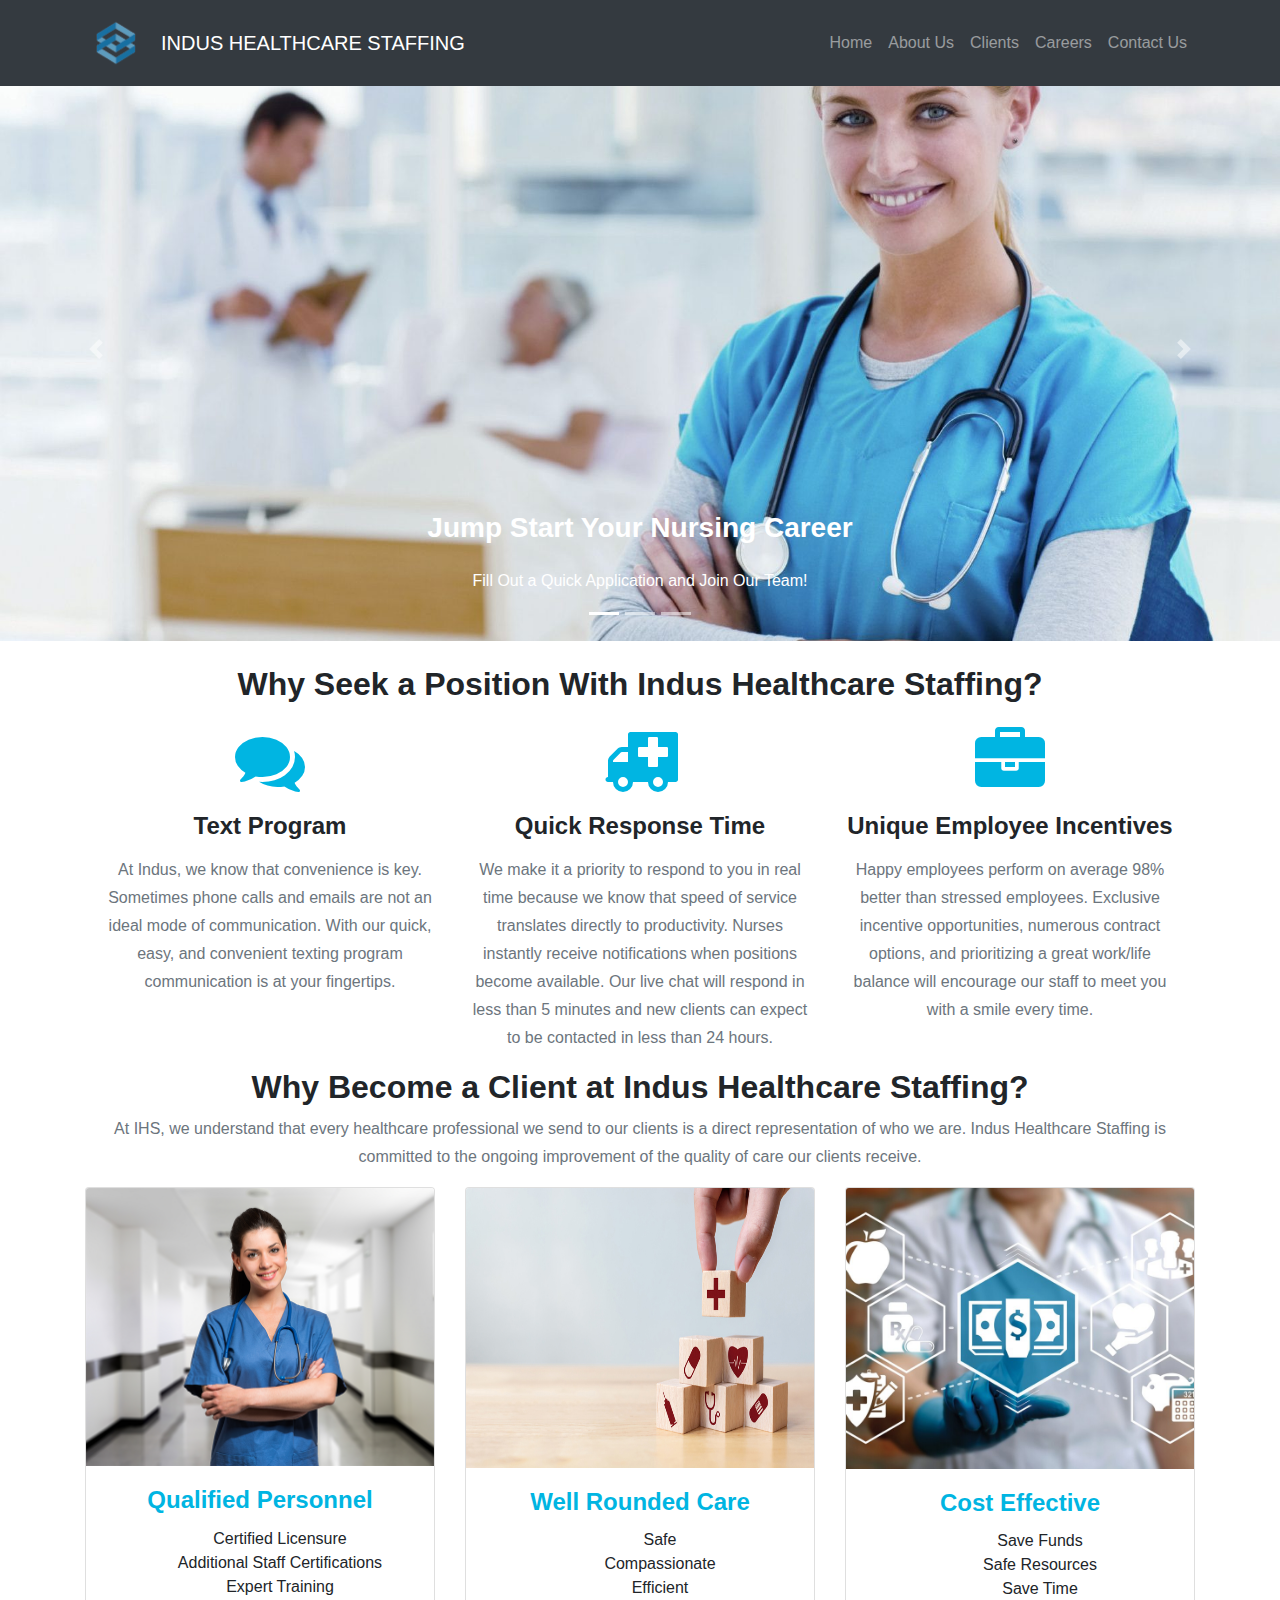
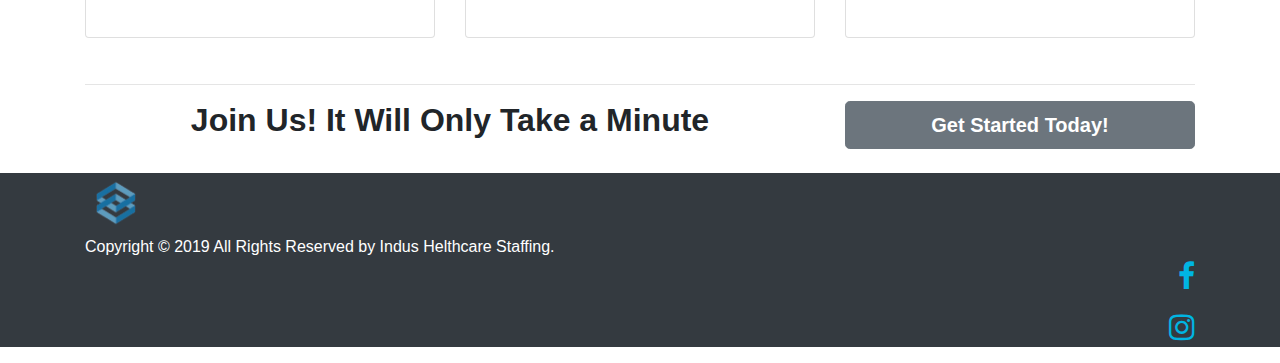
<file: index.html>
<!DOCTYPE html>
<html lang="en">

<head>

  <meta charset="utf-8">
  <meta name="viewport" content="width=device-width, initial-scale=1, shrink-to-fit=no">
  <meta name="description" content="">
  <meta name="author" content="">

  <title>Indus Healthcare Staffing Website</title>
    

  <!-- Bootstrap core CSS -->
  <link href="vendor/bootstrap/css/bootstrap.min.css" rel="stylesheet">
    

  <!-- Custom styles for this template -->
  <link href="css/modern-business.css" rel="stylesheet">
  <link href="cssProj1/agency.css" rel="stylesheet">
  <link rel="stylesheet" href="https://cdnjs.cloudflare.com/ajax/libs/font-awesome/4.7.0/css/font-awesome.min.css">
    </head>

<body>

  <!-- Navigation -->
  <nav class="navbar fixed-top navbar-expand-lg navbar-dark bg-dark fixed-top">
    <div class="container">
      <a class="navbar-brand" href="index.html"><img src="IMG_8351.png" width="60" height="60"></a>
      <a class="navbar-brand js-scroll-trigger" href="index.html">INDUS HEALTHCARE STAFFING</a>  
      <button class="navbar-toggler navbar-toggler-right" type="button" data-toggle="collapse" data-target="#navbarResponsive" aria-controls="navbarResponsive" aria-expanded="false" aria-label="Toggle navigation">
        <span class="navbar-toggler-icon"></span>
      </button>
      <div class="collapse navbar-collapse" id="navbarResponsive">
        <ul class="navbar-nav ml-auto">
         
            <a class="nav-link" href="index.html">Home</a>
          
        
            <a class="nav-link" href="about.html">About Us</a>
        
        
            <a class="nav-link" href="clients.html">Clients</a>
          
          
            <a class="nav-link" href="career.html">Careers</a>
          
          
            <a class="nav-link" href="contact.html">Contact Us</a>
          
  
     <!--     <li class="nav-item dropdown">
            <a class="nav-link dropdown-toggle" href="#" id="navbarDropdownPortfolio" data-toggle="dropdown" aria-haspopup="true" aria-expanded="false">
              Portfolio
            </a>
            <div class="dropdown-menu dropdown-menu-right" aria-labelledby="navbarDropdownPortfolio">
              <a class="dropdown-item" href="portfolio-1-col.html">1 Column Portfolio</a>
              <a class="dropdown-item" href="portfolio-2-col.html">2 Column Portfolio</a>
              <a class="dropdown-item" href="portfolio-3-col.html">3 Column Portfolio</a>
              <a class="dropdown-item" href="portfolio-4-col.html">4 Column Portfolio</a>
              <a class="dropdown-item" href="portfolio-item.html">Single Portfolio Item</a>
            </div>
          </li>
          <li class="nav-item dropdown">
            <a class="nav-link dropdown-toggle" href="#" id="navbarDropdownBlog" data-toggle="dropdown" aria-haspopup="true" aria-expanded="false">
              Blog
            </a>
            <div class="dropdown-menu dropdown-menu-right" aria-labelledby="navbarDropdownBlog">
              <a class="dropdown-item" href="blog-home-1.html">Blog Home 1</a>
              <a class="dropdown-item" href="blog-home-2.html">Blog Home 2</a>
              <a class="dropdown-item" href="blog-post.html">Blog Post</a>
            </div>
          </li>
          <li class="nav-item dropdown">
            <a class="nav-link dropdown-toggle" href="#" id="navbarDropdownBlog" data-toggle="dropdown" aria-haspopup="true" aria-expanded="false">
              Other Pages
            </a>
            <div class="dropdown-menu dropdown-menu-right" aria-labelledby="navbarDropdownBlog">
              <a class="dropdown-item" href="full-width.html">Full Width Page</a>
              <a class="dropdown-item" href="sidebar.html">Sidebar Page</a>
              <a class="dropdown-item" href="faq.html">FAQ</a>
              <a class="dropdown-item" href="404.html">404</a>
              <a class="dropdown-item" href="pricing.html">Pricing Table</a>
            </div>
          </li>-->
        </ul>
      </div>
    </div>
  </nav>

  <header>
    <div id="carouselExampleIndicators" class="carousel slide" data-ride="carousel">
      <ol class="carousel-indicators">
        <li data-target="#carouselExampleIndicators" data-slide-to="0" class="active"></li>
        <li data-target="#carouselExampleIndicators" data-slide-to="1"></li>
        <li data-target="#carouselExampleIndicators" data-slide-to="2"></li>
      </ol>
      <div class="carousel-inner" role="listbox">
        <!-- Slide One - Set the background image for this slide in the line below -->
        <div class="carousel-item active" style="background-image: url('images/bluenurse.jpg')" >
          <div class="carousel-caption d-none d-md-block">
             <a class="nav-link" href="career.html" style="color: white"><h3>Jump Start Your Nursing Career</h3>
            <a class="nav-link" href="career.html" style="color: white">Fill Out a Quick Application and Join Our Team!</a>
          </div>
        </div>
        <!-- Slide Two - Set the background image for this slide in the line below -->
        <div class="carousel-item" style="background-image: url('images/different.jpg') ">
          <div class="carousel-caption d-none d-md-block">
              <a class="nav-link" href="about.html" style="color:white"><h3>See What Makes Us Different</h3></a>
             <a class="nav-link" href="about.html">Learn More About Us!</a>
          </div>
        </div>
        <!-- Slide Three - Set the background image for this slide in the line below -->
        <div class="carousel-item" style="background-image: url('images/clients.jpg')">
          <div class="carousel-caption d-none d-md-block">
            <a class="nav-link" href="clients.html" style="color:white"><h3>Become Our Client</h3></a>
            <a class="nav-link" href="clients.html" style="color:white">Learn how Indus can fulfill your needs.</a>
          </div>
        </div>
      </div>
      <a class="carousel-control-prev" href="#carouselExampleIndicators" role="button" data-slide="prev">
        <span class="carousel-control-prev-icon" aria-hidden="true"></span>
        <span class="sr-only">Previous</span>
      </a>
      <a class="carousel-control-next" href="#carouselExampleIndicators" role="button" data-slide="next">
        <span class="carousel-control-next-icon" aria-hidden="true"></span>
        <span class="sr-only">Next</span>
      </a>
    </div>
  </header>

  <!-- Page Content -->
   <div class="container">
       <h2 class="my-4"><center>Why Seek a Position With Indus Healthcare Staffing?</center></h2>
 
    <!-- /.row -->
  
    <div class="container">
      <div class="row">
        <div class="col-lg-12 text-center">
         </div>
      </div>
      <div class="row text-center">
      
          <div class="col-md-4"> 
            <i class="fa fa-comments" style="font-size:70px; color:#00B5E2;"></i>
            <h4 class="service-heading">Text Program</h4>
          <p class="text-muted">At Indus, we know that convenience is key. Sometimes phone calls and emails are not an ideal mode of communication. With our quick, easy, and convenient texting program communication is at your fingertips.</p>
        </div>
        
          <div class="col-md-4">
          <i class="fa fa-ambulance" style="font-size:70px; color:#00B5E2;"></i>
            <h4 class="service-heading"><center>Quick Response Time</center></h4>
          <p class="text-muted">We make it a priority to respond to you in real time because we know that speed of service translates directly to productivity. Nurses instantly receive notifications when positions become available. Our live chat will respond in less than 5 minutes and new clients can expect to be contacted in less than 24 hours.</p>
        </div>

          <div class="col-md-4">
          <i class="fa fa-briefcase" style="font-size:70px; color:#00B5E2;"></i>
          <h4 class="service-heading">Unique Employee Incentives</h4>
          <p class="text-muted">Happy employees perform on average 98% better than stressed employees. Exclusive incentive opportunities, numerous contract options, and prioritizing a great work/life balance will encourage our staff to meet you with a smile every time.</p>
          </div>

        </div>
    </div>
        
    <!-- Portfolio Section -->
   <center><h2>Why Become a Client at Indus Healthcare Staffing?</h2>
       <p class="text-muted">At IHS, we understand that every healthcare professional we send to our clients is a direct representation of who we are. Indus Healthcare Staffing is committed to the ongoing improvement of the quality of care our clients receive.</p>

    <div class="row">
      <div class="col-lg-4 col-sm-6 portfolio-item">
        <div class="card h-100">
          <a href="#"><img class="card-img-top" src="Untitled-Design-2.png" alt=""></a>
          <div class="card-body">
            <h4 class="card-title">
                <a href="#"><center>Qualified Personnel</center></a>
            </h4>
              
              <ul class="unstyled checked decoration-color1 black text-center">
                 <center>
                  <li>Certified Licensure</li>
                  <li>Additional Staff Certifications</li>
                  <li>Expert Training</li>
                  </center>
              </ul>
         </div>
        </div>
      </div>
    
      <div class="col-lg-4 col-sm-6 portfolio-item text-center">
        <div class="card h-100">
          <a href="#"><img class="card-img-top" src="wellRoundedCare.jpg" height = 280px alt=""></a>
          <div class="card-body">
            <h4 class="card-title">
              <a href="#">Well Rounded Care</a>
            </h4>
              <ul class="unstyled checked decoration-color1 black">
                 <center> <li>Safe</li>
                  <li>Compassionate</li>
                  <li>Efficient</li>
                  </center>
              </ul>
          </div>
        </div>
      </div>
      <div class="col-lg-4 col-sm-6 portfolio-item text-center">
        <div class="card h-100">
          <a href="#"><img class="card-img-top" src="solution.jpg" alt=""></a>
          <div class="card-body">
            <h4 class="card-title">
              <a href="#">Cost Effective</a>
            </h4>
               <ul class="unstyled checked decoration-color1 black text-center">
                  <li>Save Funds</li>
                  <li>Safe Resources</li>
                  <li>Save Time</li>
              </ul>
          </div>
        </div>
      </div>
    </div>
    <!-- /.row -->

    <!-- Features Section -->
  <!--  <div class="row">
      <div class="col-lg-6">
        <h2>Join Us! It Will Only Take a Minute</h2>
          <ul>
          <li>
            <strong>Bootstrap v4</strong>
          </li>
          <li>jQuery</li>
          <li>Font Awesome</li>
          <li>Working contact form with validation</li>
          <li>Unstyled page elements for easy customization</li>
        </ul>
        <p>Lorem ipsum dolor sit amet, consectetur adipisicing elit. Corporis, omnis doloremque non cum id reprehenderit, quisquam totam aspernatur tempora minima unde aliquid ea culpa sunt. Reiciendis quia dolorum ducimus unde.</p>
      </div>
      <div class="col-lg-6">
        <img class="img-fluid rounded" src="http://placehold.it/700x450" alt="">
      </div>
    </div>-->
    <!-- /.row -->

    <hr>

    <!-- Call to Action Section -->
    <div class="row mb-4">
      <div class="col-md-8">
       <h2>Join Us! It Will Only Take a Minute</h2>   

      </div>
      <div class="col-md-4">
        <a class="btn btn-lg btn-secondary btn-block" href="clients.html">Get Started Today!</a>
      </div>
    </div>

  </div>
  <!-- /.container -->

  <!-- Footer -->
  <footer class=" bg-dark">
    <div class="container">
      <a href="index.html"><img src="IMG_8351.png" width="60" height="60"></a>
      <p class="m-0 text-left text-white">Copyright &copy; 2019 All Rights Reserved by Indus Helthcare Staffing.</p>
    <a href="https://www.facebook.com/Industaff"><p align="right"> <i class="fa fa-facebook" style="font-size:30px; color:#00B5E2;"></i></p></a>
    <a href="https://www.instagram.com/industaffing"><p align="right"> <i class="fa fa-instagram" style="font-size:30px; color:#00B5E2;"></i></p></a>        
      </div>
    <!-- /.container -->
  </footer>

  <!-- Bootstrap core JavaScript -->
  <script src="vendor/jquery/jquery.min.js"></script>
  <script src="vendor/bootstrap/js/bootstrap.bundle.min.js"></script>
  
</body>
</html>
</file>
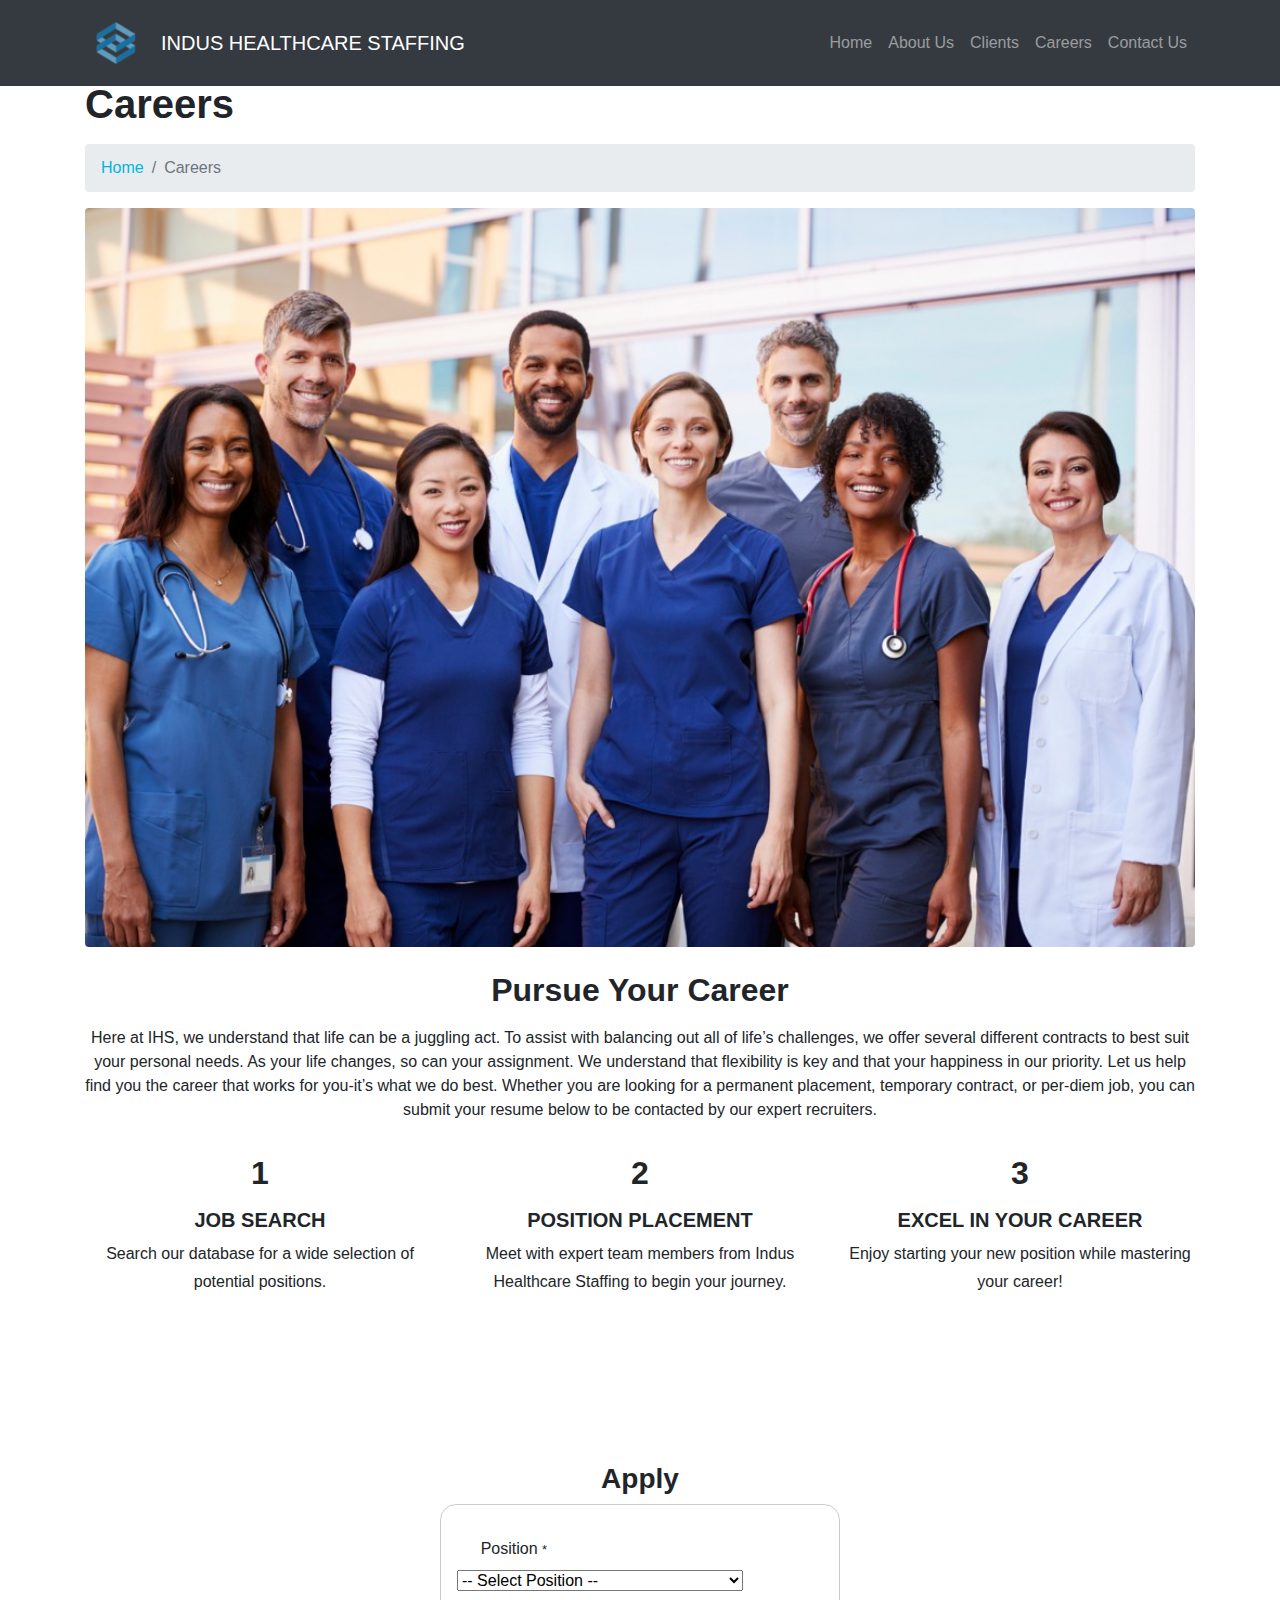
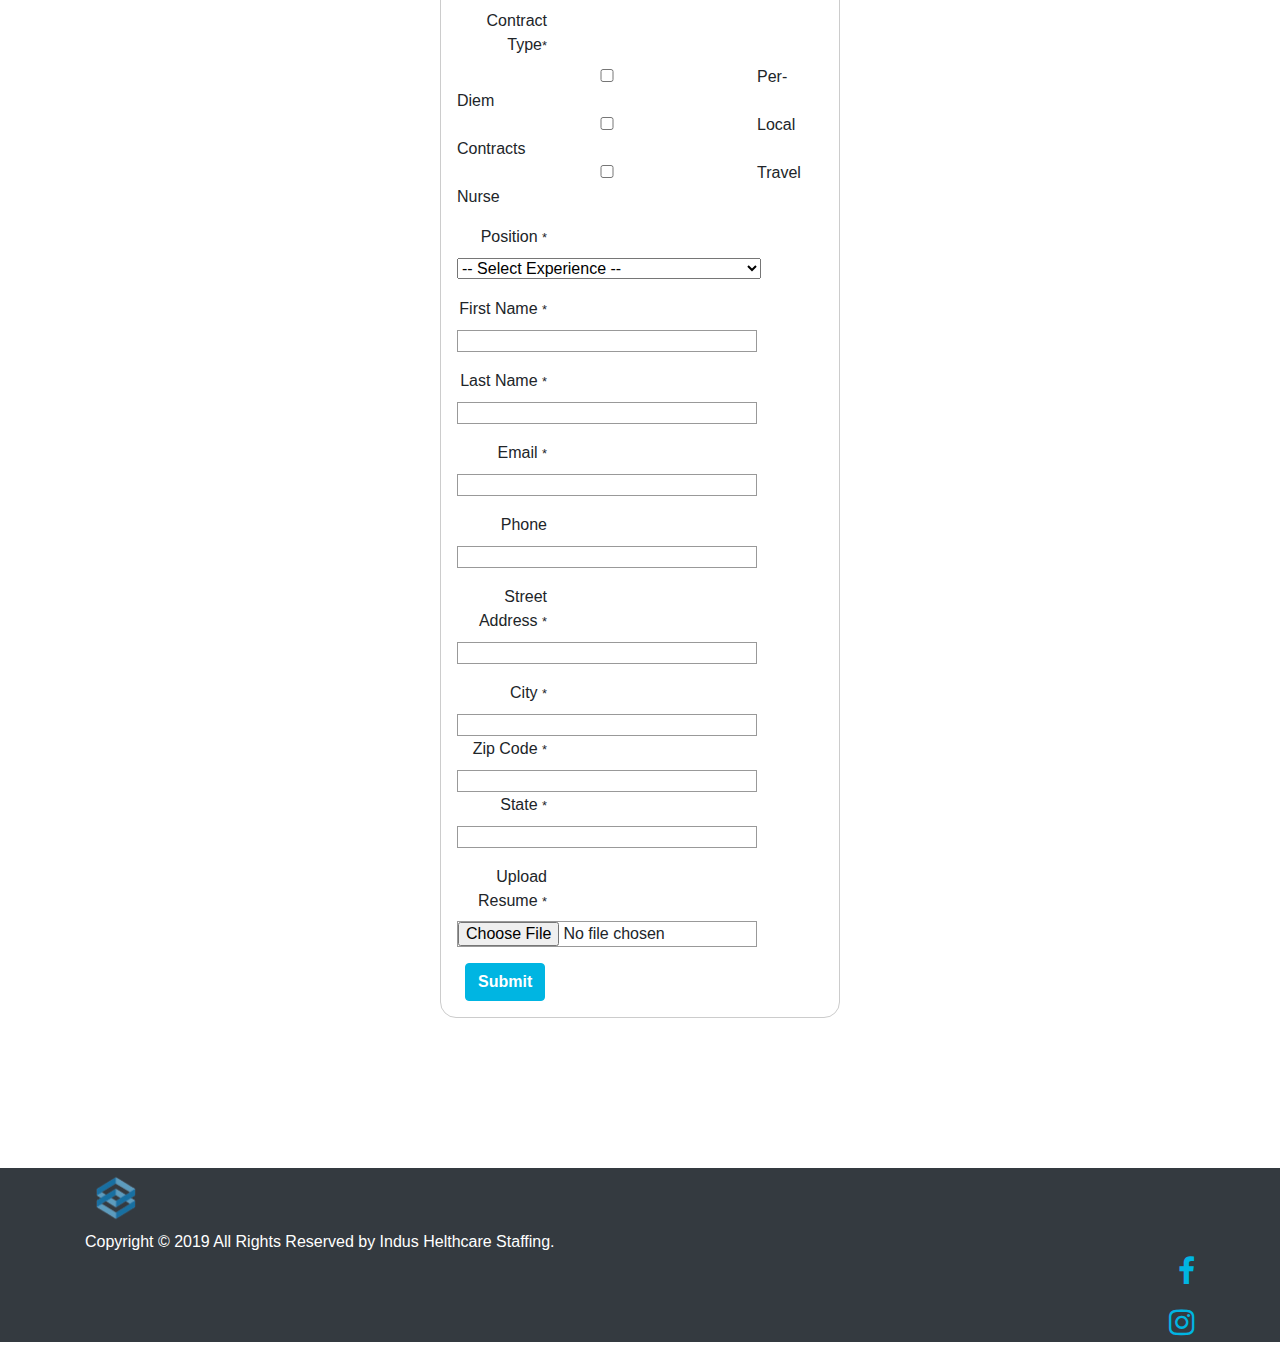
<file: career.html>
<!DOCTYPE html>
<html lang="en">

<head>

  <meta charset="utf-8">
  <meta name="viewport" content="width=device-width, initial-scale=1, shrink-to-fit=no">
  <meta name="description" content="">
  <meta name="author" content="">

  <title>Modern Business - Start Bootstrap Template</title>

  <!-- Bootstrap core CSS -->
  <link href="vendor/bootstrap/css/bootstrap.min.css" rel="stylesheet">

  <!-- Custom styles for this template -->
  <link href="css/modern-business.css" rel="stylesheet">
  <link href="cssProj1/agency.css" rel="stylesheet">  
  <link rel="stylesheet" href="https://cdnjs.cloudflare.com/ajax/libs/font-awesome/4.7.0/css/font-awesome.min.css">
  

</head>

<body>

  <!-- Navigation -->
 
  <!-- Navigation -->
  <nav class="navbar fixed-top navbar-expand-lg navbar-dark bg-dark fixed-top">
    <div class="container">
      <a class="navbar-brand" href="index.html"><img src="IMG_8351.png" width="60" height="60"></a>
      <a class="navbar-brand js-scroll-trigger" href="index.html">INDUS HEALTHCARE STAFFING</a>  
      <button class="navbar-toggler navbar-toggler-right" type="button" data-toggle="collapse" data-target="#navbarResponsive" aria-controls="navbarResponsive" aria-expanded="false" aria-label="Toggle navigation">
        <span class="navbar-toggler-icon"></span>
      </button>
      <div class="collapse navbar-collapse" id="navbarResponsive">
        <ul class="navbar-nav ml-auto">
         
            <a class="nav-link" href="index.html">Home</a>
          
        
            <a class="nav-link" href="about.html">About Us</a>
        
        
            <a class="nav-link" href="clients.html">Clients</a>
          
          
            <a class="nav-link" href="career.html">Careers</a>
          
          
            <a class="nav-link" href="contact.html">Contact Us</a>
          
  
     <!--     <li class="nav-item dropdown">
            <a class="nav-link dropdown-toggle" href="#" id="navbarDropdownPortfolio" data-toggle="dropdown" aria-haspopup="true" aria-expanded="false">
              Portfolio
            </a>
            <div class="dropdown-menu dropdown-menu-right" aria-labelledby="navbarDropdownPortfolio">
              <a class="dropdown-item" href="portfolio-1-col.html">1 Column Portfolio</a>
              <a class="dropdown-item" href="portfolio-2-col.html">2 Column Portfolio</a>
              <a class="dropdown-item" href="portfolio-3-col.html">3 Column Portfolio</a>
              <a class="dropdown-item" href="portfolio-4-col.html">4 Column Portfolio</a>
              <a class="dropdown-item" href="portfolio-item.html">Single Portfolio Item</a>
            </div>
          </li>
          <li class="nav-item dropdown">
            <a class="nav-link dropdown-toggle" href="#" id="navbarDropdownBlog" data-toggle="dropdown" aria-haspopup="true" aria-expanded="false">
              Blog
            </a>
            <div class="dropdown-menu dropdown-menu-right" aria-labelledby="navbarDropdownBlog">
              <a class="dropdown-item" href="blog-home-1.html">Blog Home 1</a>
              <a class="dropdown-item" href="blog-home-2.html">Blog Home 2</a>
              <a class="dropdown-item" href="blog-post.html">Blog Post</a>
            </div>
          </li>
          <li class="nav-item dropdown">
            <a class="nav-link dropdown-toggle" href="#" id="navbarDropdownBlog" data-toggle="dropdown" aria-haspopup="true" aria-expanded="false">
              Other Pages
            </a>
            <div class="dropdown-menu dropdown-menu-right" aria-labelledby="navbarDropdownBlog">
              <a class="dropdown-item" href="full-width.html">Full Width Page</a>
              <a class="dropdown-item" href="sidebar.html">Sidebar Page</a>
              <a class="dropdown-item" href="faq.html">FAQ</a>
              <a class="dropdown-item" href="404.html">404</a>
              <a class="dropdown-item" href="pricing.html">Pricing Table</a>
            </div>
          </li>-->
        </ul>
      </div>
    </div>
  </nav>

  <!-- Page Content -->
  <div class="container">

    <!-- Page Heading/Breadcrumbs -->
    <h1 class="mt-4 mb-3">Careers
      <small> </small>
    </h1>

    <ol class="breadcrumb">
      <li class="breadcrumb-item">
        <a href="index.html">Home</a>
      </li>
      <li class="breadcrumb-item active">Careers</li>
    </ol>

    <!-- Image Header -->
  <center>  <img class="img-fluid rounded mb-4" src="smiling-medical.jpg" style="width:1200px" alt=""></center>

    <!-- Marketing Icons Section -->
<!--     <div class="row">
      <div class="col-lg-4 mb-4">
        <div class="card h-100">
          <h4 class="card-header">Card Title</h4>
          <div class="card-body">
            <p class="card-text">Lorem ipsum dolor sit amet, consectetur adipisicing elit. Sapiente esse necessitatibus neque.</p>
          </div>
          <div class="card-footer">
            <a href="#" class="btn btn-primary">Learn More</a>
          </div>
        </div>
      </div>
      <div class="col-lg-4 mb-4">
        <div class="card h-100">
          <h4 class="card-header">Card Title</h4>
          <div class="card-body">
            <p class="card-text">Lorem ipsum dolor sit amet, consectetur adipisicing elit. Reiciendis ipsam eos, nam perspiciatis natus commodi similique totam consectetur praesentium molestiae atque exercitationem ut consequuntur, sed eveniet, magni nostrum sint fuga.</p>
          </div>
          <div class="card-footer">
            <a href="#" class="btn btn-primary">Learn More</a>
          </div>
        </div>
      </div>
      <div class="col-lg-4 mb-4">
        <div class="card h-100">
          <h4 class="card-header">Card Title</h4>
          <div class="card-body">
            <p class="card-text">Lorem ipsum dolor sit amet, consectetur adipisicing elit. Sapiente esse necessitatibus neque.</p>
          </div>
          <div class="card-footer">
            <a href="#" class="btn btn-primary">Learn More</a>
          </div>
        </div>
      </div>
    </div> -->
    <!-- /.career -->
      
      <div class="link-line right bg-color1">
      <h2><center>Pursue Your Career</center></h2>
          <p><center>Here at IHS, we understand that life can be a juggling act. To assist with balancing out all of life’s challenges, we offer several different contracts to best suit your personal needs. As your life changes, so can your assignment. We understand that flexibility is key and that your happiness in our priority. Let us help find you the career that works for you-it’s what we do best. Whether you are looking for a permanent placement, temporary contract, or per-diem job, you can submit your resume below to be contacted by our expert recruiters.</center></p>
          
      </div>
      <!-- /.123 -->
    <div class="row text-center" data-type="row" >
        <div class="col-xs-12 col-sm-4 col-md-4 col-padding-small" >
            <div class="number-container" >
                <div class="link-line left bg-color1" ></div>
                <p class="number border-color1 color1" >
                    <span >
                        <h2>1</h2>
                    </span></p>
                <div class="link-line right bg-color1" ></div>
            </div>
            <div data-type="column" >
                <h5 >JOB SEARCH</h5>
                <p class="text-center" >Search our database for a wide selection of potential positions.</p>
            </div></div><div class="col-xs-12 col-sm-4 col-md-4 col-padding-small" >
        <div class="number-container" >
            <div class="link-line left bg-color1" ></div>
            <p class="number border-color1 color1" >
                <span >
                    <h2>2</h2>
                </span></p>
            <div class="link-line right bg-color1" ></div>
        </div>
        <div data-type="column" >
            <h5 >POSITION PLACEMENT</h5>
            <p class="text-center" >Meet with expert team members from Indus Healthcare Staffing to begin your journey.</p>
        </div>
        </div>
        <div class="col-xs-12 col-sm-4 col-md-4 col-padding-small" >
            <div class="number-container" ><div class="link-line left bg-color1" ></div>
                <p class="number border-color1 color1" >
                    <span >
                        <h2>3</h2>
                    </span></p>
                <div class="link-line right bg-color1" ></div>
            </div>
            <div data-type="column" >
                <h5 >EXCEL IN YOUR CAREER</h5>
                <p class="text-center" >Enjoy starting your new position while mastering your career!</p>
            </div>
        </div>
      </div>
    </div>
    


 
    

  <!-- /.container -->
  <section id="content"> 

<div class="content-wrap pt-0" style="z-index: 1;">
<div class="section pb-0 nomargin nobg clearfix">
    <div class="container">
        <div class="row align-items-center justify-content-between">
            <div class="col-lg-12">
                <div class="col_one_fourth"></div>
                <div class="col_half nobottommargin">

                    <div class="fancy-title title-dotted-border">
                        <h3><center>Apply</center></h3>
                    </div>

                    <div class="contact-widget">

                        <div class="contact-form-result"></div>

                        <form class="nobottommargin" id="template-contactform" name="template-contactform" action="include/sendemail.php" method="post" novalidate="novalidate">

                            <div class="form-process"></div>

                            <div class="col_full">
                                    <label for="template-jobform-service">Position <small>*</small></label>
                                    <select name="template-jobform-position" id="template-jobform-position" tabindex="9" class="sm-form-control required">
                                        <option value="">-- Select Position --</option>
                                        <option value="RN">RN - Registered Nurse</option>
                                        <option value="LPN">LPN - Licensed Practical Nurse</option>
                                        <option value="LVN">LVN - Licensed Vocational Nurse</option>
                                        <option value="CNA">CNA - Certified Nursing Assistant</option>
                                        <option value="ADON">ADON - Assistant Director of Nursing</option>
                                        <option value="CMT">CMT - Certified Medical Technician</option>
                                        <option value="CMA">CMA - Certified Medical Aide</option>
                                        <option value="CLPN">CLPN - Charge LPN</option>
                                        <option value="CMO">CMO - Chief Medical Officer</option>
                                        <option value="CNO">CNO - Chief Nursing Officer</option>
                                        <option value="DON">DON - Director of Nursing</option>
                                        <option value="EPUL">EPUL - Epidemiology Unit Lead</option>
                                        <option value="FPRN">FPRN - Force Protection RN</option>
                                        <option value="HOSP">HOSP - Hospital Aide</option>
                                        <option value="LCLI">LCLI - Lead Clinitian</option>
                                        <option value="MACM">MACM - MA Care Manager</option>
                                        <option value="PCT">PCT - Patient Care Assistant/Tech</option>
                                        <option value="PERF">PERF - Perfusionist/ECMO</option>
                                        <option value="RSTR">RSTR - Restorative Aide</option>
                                        <option value="RNCM">RNCM - RN Care Manager</option>
                                        <option value="RNMG">RNMG - RN Manager</option>
                                    </select>
                            </div>

                            <div class="col_half">
                                <label for="template-contactform-name">Contract Type<small>*</small></label>
                                 <input type="checkbox" id="perdiem" name="perdiem" value="contract">Per-Diem<br>
                                <input type="checkbox" id="localContracts" name="localContracts" value="contract">Local Contracts<br>
                                <input type="checkbox" id="travelNurse" name="travelNurse" value="contract">Travel Nurse<br>
                            </div>
                            
                             <div class="col_full">
                                   <label for="template-jobform-service">Position <small>*</small></label>
                                    <select name="template-jobform-position" id="template-jobform-position" tabindex="9" class="sm-form-control required">
                                        <option value="">-- Select Experience --</option>
                                       
                                        <option value="ICU - Intensive Care Unit">ICU - Intensive Care Unit</option>
                                        <option value="BURN - Burn Unit" >BURN - Burn Unit</option>
                                        <option value="CVCU - Cardiovascular ICU " >CVCU - Cardiovascular ICU</option>
                                        <option value="CCU - Coronary Care Unit" >CCU - Coronary Care Unit</option>
                                        <option value="LTAC - Long Term Acute Care" >LTAC - Long Term Acute Care</option>
                                        <option value="MICU - Medical ICU " >MICU - Medical ICU</option>
                                        <option value="NICU - Neonatal Intensive Care Unit" >NICU - Neonatal Intensive Care Unit</option>
                                        <option value="NCCU - Neuro ICU " >NCCU - Neuro ICU</option>
                                        <option value="PICU - Pediatric Intensive Care Unit" >PICU - Pediatric Intensive Care Unit</option>
                                        <option value="SICU - Surgical ICU " >SICU - Surgical ICU</option>
                                        <option value="PEDS - Pediatrics " >PEDS - Pediatrics</option>
                                        <option value="ER - Emergency Room " >ER - Emergency Room</option>
                                        <option value="EMRG - Emergency Services" >EMRG - Emergency Services</option>
                                        <option value="ERH - ER Holding" >ERH - ER Holding</option>
                                        <option value="PDER - Pediatric ER " >PDER - Pediatric ER</option>
                                        <option value="URGT - Urgent Care" >URGT - Urgent Care</option>
                                        <option value="AP - Antepartum " >AP - Antepartum</option>
                                        <option value="LDR - Labor/Delivery" >LDR - Labor/Delivery</option>
                                        <option value="MB - Mother Baby" >MB - Mother Baby</option>
                                        <option value="OB - Obstetrics" >OB - Obstetrics</option>
                                        <option value="PP = Postpartum " >PP = Postpartum</option>
                                        <option value="NURS - Well Baby Nursery " >NURS - Well Baby Nursery</option>
                                        <option value="CVOR - Cardiovascular OR " >CVOR - Cardiovascular OR</option>
                                        <option value="FA - First Surgical Assist " >FA - First Surgical Assist</option>
                                        <option value="OR - Operating Room " >OR - Operating Room</option>
                                        <option value="PACU - Post Anesthesia Care Unit" >PACU - Post Anesthesia Care Unit</option>
                                        <option value="PREO - Preoperative Services" >PREO - Preoperative Services</option>
                                        <option value="SDS - Same Day Surgery " >SDS - Same Day Surgery</option>
                                        <option value="CATH - Cardiac Cath Lab" >CATH - Cardiac Cath Lab</option>
                                        <option value="DIAL - Dialysis " >DIAL - Dialysis</option>
                                        <option value="EPLB - Electrophysiology Lab" >EPLB - Electrophysiology Lab</option>
                                        <option value="ENDO - Endoscopy Lab" >ENDO - Endoscopy Lab</option>
                                        <option value="GILB - GI Lab " >GILB - GI Lab</option>
                                        <option value="IR - Interventional Radiology " >IR - Interventional Radiology</option>
                                        <option value="IV - IV Therapy " >IV - IV Therapy</option>
                                        <option value="SANE - Sexual Assult Nurse Examiner" >SANE - Sexual Assult Nurse Examiner</option>
                                        <option value="SP - Special Procedures" >SP - Special Procedures</option>
                                        <option value="TEL - Telemetry " >TEL - Telemetry</option>
                                        <option value="IMC - Immediate Care Unit" >IMC - Immediate Care Unit</option>
                                        <option value="PCU - Progressive Care Unit" >PCU - Progressive Care Unit</option>
                                        <option value="SUPV - House Supervising" >SUPV - House Supervising</option>
                                        <option value="NM - Nurse Manager" >NM - Nurse Manager</option>
                                        <option value="MS - Medical/Surgical" >MS - Medical/Surgical</option>
                                        <option value="NEPH - Nephrology " >NEPH - Nephrology</option>
                                        <option value="NEUR - Neurology" >NEUR - Neurology</option>
                                        <option value="NUC - Nuclear Medicine " >NUC - Nuclear Medicine</option>
                                        <option value="ORTH - Orthopedics" >ORTH - Orthopedics</option>
                                        <option value="PULM - Pulmonary" >PULM - Pulmonary</option>
                                        <option value="ONC - Oncology " >ONC - Oncology</option>
                                        <option value="BONE - Bone Marrow Unit" >BONE - Bone Marrow Unit</option>
                                        <option value="MNH - Mental Health " >MNH - Mental Health</option>
                                        <option value="DETX - Detox" >DETX - Detox</option>
                                        <option value="PSYC - Psychiatric" >PSYC - Psychiatric</option>
                                        <option value="GERI - Geriatrics" >GERI - Geriatrics</option>
                                        <option value="PAIN - Pain Management" >PAIN - Pain Management</option>
                                        <option value="REHB - Rehabilitation" >REHB - Rehabilitation</option>
                                        <option value="SNU - Skilled Nursing Unit" >SNU - Skilled Nursing Unit</option>
                                        <option value="TCU - Transitional Care Unit" >TCU - Transitional Care Unit</option>
                                        <option value="WC - Wound Care" >WC - Wound Care</option>
                                        <option value="CM - Case Management" >CM - Case Management</option>
                                        <option value="DMAN - Data Management" >DMAN - Data Management</option>
                                        <option value="DSAS - Database and SAS Programing" >DSAS - Database and SAS Programing</option>
                                        <option value="DO - Doctor&#039;s Office" >DO - Doctor&#039;s Office</option>
                                        <option value="HINF - Health Informatics" >HINF - Health Informatics</option>
                                        <option value="PROJ - Project Management" >PROJ - Project Management</option>
                                        <option value="SCHL - School Nursing" >SCHL - School Nursing</option>
                                        <option value="UR - Utilization Review" >UR - Utilization Review</option>
                                        <option value="FOOD - Food Service" >FOOD - Food Service</option>
                                        <option value="AMB - Ambulatory" >AMB - Ambulatory</option>
                                        <option value="Other" >Other</option>
                                 </select>
                            </div>


                            <div class="col_half">
                                <label for="template-contactform-name">First Name <small>*</small></label>
                                <input type="text" id="template-contactform-name" name="template-contactform-name" value="" class="sm-form-control required" aria-required="true">
                            </div>
                            <div class="col_half col_last">
                                    <label for="template-contactform-name">Last Name <small>*</small></label>
                                    <input type="text" id="template-contactform-name" name="template-contactform-name" value="" class="sm-form-control required" aria-required="true">
                                </div>

                            <div class="col_half">
                                <label for="template-contactform-email">Email <small>*</small></label>
                                <input type="email" id="template-contactform-email" name="template-contactform-email" value="" class="required email sm-form-control" aria-required="true">
                            </div>

                            <div class="col_half col_last">
                                <label for="template-contactform-phone">Phone</label>
                                <input type="text" id="template-contactform-phone" name="template-contactform-phone" value="" class="sm-form-control">
                            </div>

                            <div class="clear"></div>

                           	<div class="col_full">
												<label for="template-contactform-subject">Street Address <small>*</small></label>
												<input type="text" id="template-contactform-streetAddress" name="template-contactform-streetAddress" value="" class="required sm-form-streetAddress" aria-required="true">
											</div>
		
                                            <div class="col_full">
												<label for="template-contactform-subject">City <small>*</small></label>
												<input type="text" id="template-contactform-city" name="template-contactform-city" value="" class="required sm-form-city" aria-required="true">
										    </div>
                                            
                                            	<label for="template-contactform-subject">Zip Code <small>*</small></label>
												<input type="text" id="template-contactform-city" name="template-contactform-city" value="" class="required sm-form-city" aria-required="true">

                                            
                                            <div class="col_full">
												<label for="template-contactform-subject">State <small>*</small></label>
												<input type="text" id="template-contactform-city" name="template-contactform-city" value="" class="required sm-form-city" aria-required="true">
											</div>
                            <div class="clear"></div>

                            <div class="col_full">
                                    <label for="template-contactform-message">Upload Resume <small>*</small></label>
                                    <input type="file" id="template-contactform-file" name="template-contactform-file" value="" class="required sm-form-control">
                                </div>

                          

                            <div class="col_full">
                              <button type="submit" class="btn btn-primary" id="sendMessageButton">Submit</button>
                            </div>

                        </form>
                    </div>

                </div>
                <div class="col_one_fourth"></div>
            </div>
        </div>
    </div>
</div>

          
        </div>

    </section><!-- #content end -->


  <!-- Footer -->
  <footer class="bg-dark">
    <div class="container">
      <a href="index.html"><img src="IMG_8351.png" width="60" height="60"></a>
      <p class="m-0 text-left text-white">Copyright &copy; 2019 All Rights Reserved by Indus Helthcare Staffing.</p>
    <a href="https://www.facebook.com/Industaff"><p align="right"> <i class="fa fa-facebook" style="font-size:30px; color:#00B5E2;"></i></p></a>   
     <a href="https://www.instagram.com/industaffing"><p align="right"> <i class="fa fa-instagram" style="font-size:30px; color:#00B5E2;"></i></p></a>         
      </div>
    <!-- /.container -->
  </footer>

  <!-- Bootstrap core JavaScript -->
  <script src="vendor/jquery/jquery.min.js"></script>
  <script src="vendor/bootstrap/js/bootstrap.bundle.min.js"></script>

    
    
    
</body>

</html>
</file>
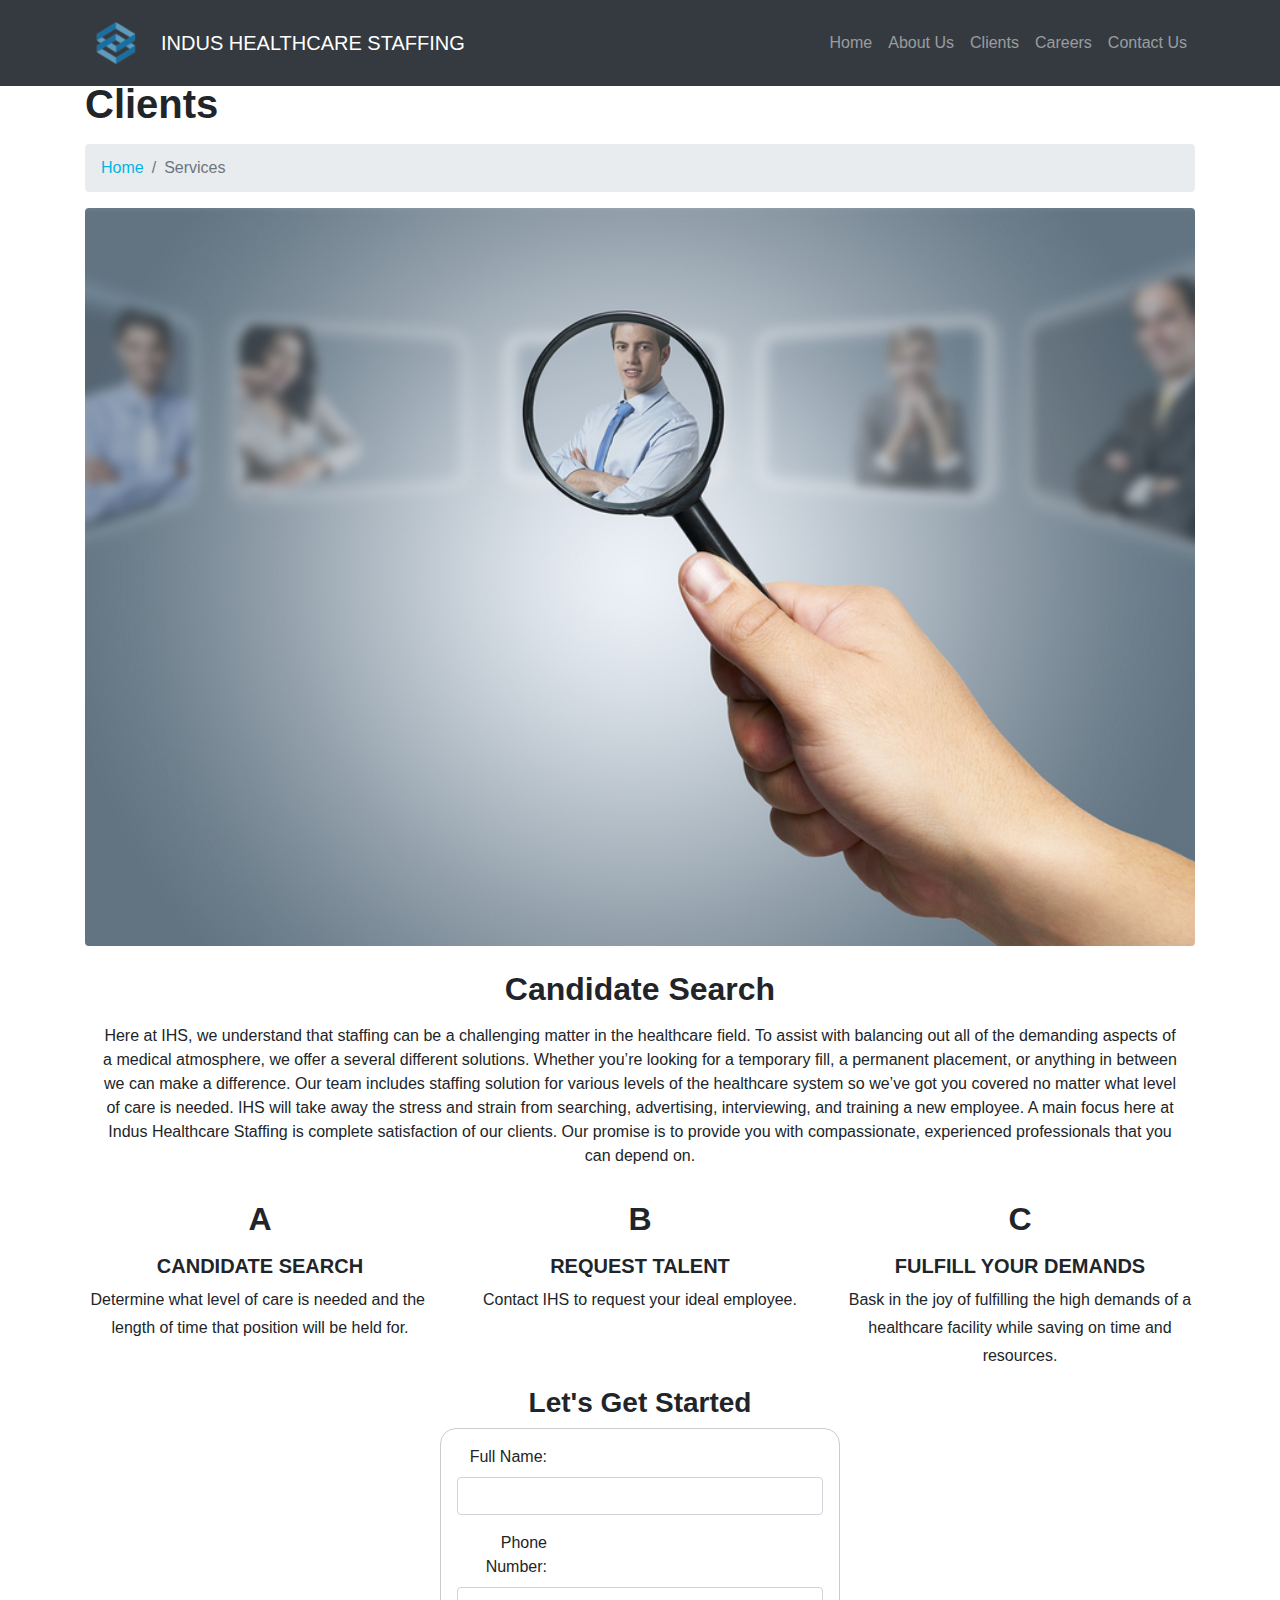
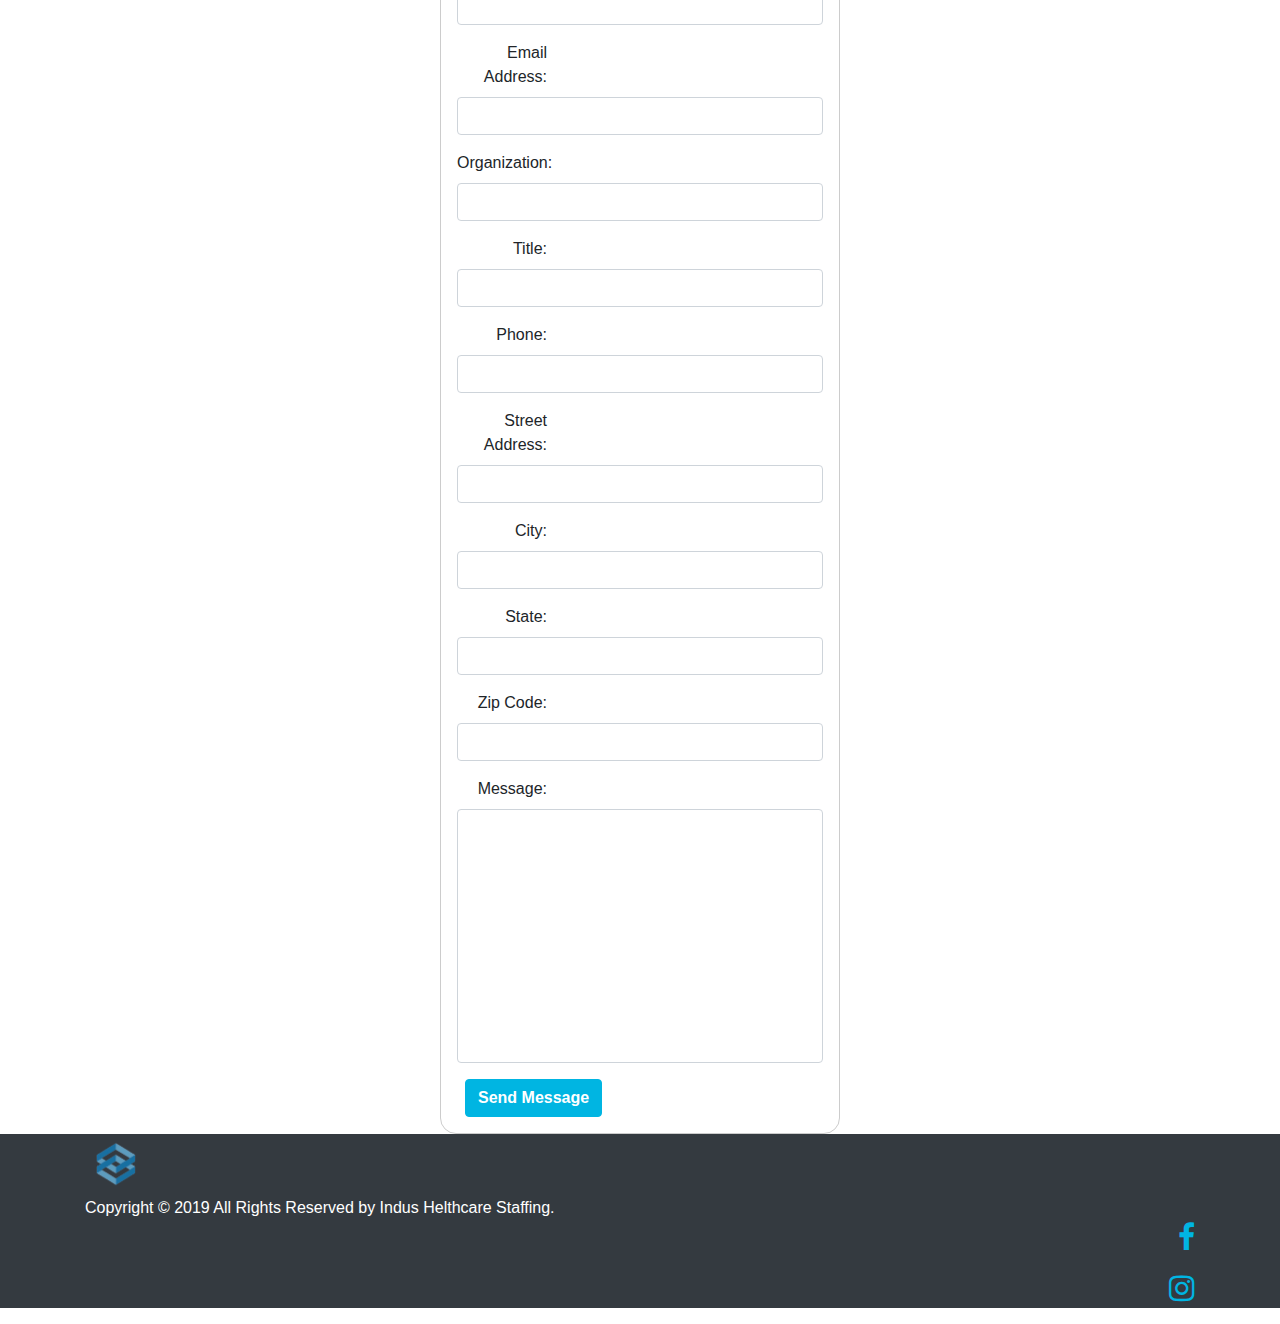
<file: clients.html>
<!DOCTYPE html>
<html lang="en">

<head>

  <meta charset="utf-8">
  <meta name="viewport" content="width=device-width, initial-scale=1, shrink-to-fit=no">
  <meta name="description" content="">
  <meta name="author" content="">

  <title>Modern Business - Start Bootstrap Template</title>

  <!-- Bootstrap core CSS -->
  <link href="vendor/bootstrap/css/bootstrap.min.css" rel="stylesheet">

  <!-- Custom styles for this template -->
  <link href="css/modern-business.css" rel="stylesheet">
  <link href="css/client.css" rel="stylesheet">
  <link href="cssProj1/agency.css" rel="stylesheet">
  <link rel="stylesheet" href="https://cdnjs.cloudflare.com/ajax/libs/font-awesome/4.7.0/css/font-awesome.min.css">  
  <link rel="stylesheet" href="https://cdnjs.cloudflare.com/ajax/libs/font-awesome/4.7.0/css/font-awesome.min.css">
 
    
<!--   <script src="jquery.min.js"></script> -->
  <script src="jquery.serialize-object.min.js"></script>

</head>

<body>

  <nav class="navbar fixed-top navbar-expand-lg navbar-dark bg-dark fixed-top">
    <div class="container">
      <a class="navbar-brand" href="index.html"><img src="IMG_8351.png" width="60" height="60"></a>
      <a class="navbar-brand js-scroll-trigger" href="index.html">INDUS HEALTHCARE STAFFING</a>  
      <button class="navbar-toggler navbar-toggler-right" type="button" data-toggle="collapse" data-target="#navbarResponsive" aria-controls="navbarResponsive" aria-expanded="false" aria-label="Toggle navigation">
        <span class="navbar-toggler-icon"></span>
      </button>
      <div class="collapse navbar-collapse" id="navbarResponsive">
        <ul class="navbar-nav ml-auto">
         
            <a class="nav-link" href="index.html">Home</a>
          
        
            <a class="nav-link" href="about.html">About Us</a>
        
        
            <a class="nav-link" href="clients.html">Clients</a>
          
          
            <a class="nav-link" href="career.html">Careers</a>
          
          
            <a class="nav-link" href="contact.html">Contact Us</a>
        </ul>
      </div>
    </div>
  </nav>

  <!-- Page Content -->
  <div class="container">

    <!-- Page Heading/Breadcrumbs -->
    <h1 class="mt-4 mb-3">Clients
      <small> </small>
    </h1>

    <ol class="breadcrumb">
      <li class="breadcrumb-item">
        <a href="index.html">Home</a>
      </li>
      <li class="breadcrumb-item active">Services</li>
    </ol>

    <!-- Image Header -->
   <center> <img class="img-fluid rounded mb-4" src="candidateSearch.jpg" style="width:1200px" alt=""></center>

    <!-- Marketing Icons Section -->
    
    <!-- /.candidate search -->
      
      <div class="container">
          
          <h2><center>Candidate Search</center></h2>
          <p><center>Here at IHS, we understand that staffing can be a challenging matter in the healthcare field.  To assist with balancing out all of the demanding aspects of a medical atmosphere, we offer a several different solutions. Whether you’re looking for a temporary fill, a permanent placement, or anything in between we can make a difference. Our team includes staffing solution for various levels of the healthcare system so we’ve got you covered no matter what level of care is needed. IHS will take away the stress and strain from searching, advertising, interviewing, and training a new employee. A main focus here at Indus Healthcare Staffing is complete satisfaction of our clients. Our promise is to provide you with compassionate, experienced professionals that you can depend on.</center></p>
      </div>
                      
        <!-- ABC-->
<div class="row text-center" data-type="row" ><div class="col-xs-12 col-sm-4 col-md-4 col-padding-small" ><div class="number-container" ><div class="link-line left bg-color1" ></div><p class="number border-color1 color1" ><span ><h2>A</h2></span></p><div class="link-line right bg-color1" ></div></div><div data-type="column" ><h5 >CANDIDATE SEARCH</h5><p class="text-center" >Determine what level of care is needed and the&nbsp; length of time that position will be held for.</p></div></div><div class="col-xs-12 col-sm-4 col-md-4 col-padding-small" ><div class="number-container" ><div class="link-line left bg-color1" ></div><p class="number border-color1 color1" ><span ><h2>B</h2></span></p><div class="link-line right bg-color1" ></div></div><div data-type="column" ><h5 >REQUEST TALENT</h5><p class="text-center" >Contact IHS to request your ideal employee.</p></div></div><div class="col-xs-12 col-sm-4 col-md-4 col-padding-small" ><div class="number-container" ><div class="link-line left bg-color1" ></div><p class="number border-color1 color1" ><span ><h2>C</h2></span></p><div class="link-line right bg-color1" ></div></div><div data-type="column" ><h5 >FULFILL YOUR DEMANDS</h5><p class="text-center" >Bask in the joy of fulfilling the high demands of a healthcare facility while saving on time and resources.</p></div></div></div></div></div>
   
    <!-- /.form -->
  	 <div class="fancy-title title-dotted-border">
										<center><h3>Let's Get Started</h3>
                                        </center>
									</div>      
        <form method="post "name="sentMessage" id="contactForm" novalidate>
          <div class="control-group form-group">
            <div class="controls">
              <label>Full Name:</label>
              <input type="text" class="form-control" id="name" name="name" required data-validation-required-message="Please enter your name.">
              <p class="help-block"></p>
            </div>
          </div>
          <div class="control-group form-group">
            <div class="controls">
              <label>Phone Number:</label>
              <input type="tel" class="form-control" id="phone" name="phone" required data-validation-required-message="Please enter your phone number.">
            </div>
          </div>
          <div class="control-group form-group">
            <div class="controls">
              <label>Email Address:</label>
              <input type="email" class="form-control" id="email" name="email" required data-validation-required-message="Please enter your email address.">
            </div>
          </div>
          <div class="control-group form-group">
            <div class="controls">
              <label>Organization:</label>
              <input type="organization" class="form-control" id="organization" name="organization" required data-validation-required-message="Please enter your organization.">
            </div>
          </div>
          <div class="control-group form-group">
            <div class="controls">
              <label>Title:</label>
              <input type="title" class="form-control" id="title" name="title" required data-validation-required-message="Please enter your organization.">
            </div>
          </div>
          <div class="control-group form-group">
            <div class="controls">
              <label>Phone:</label>
              <input type="phone" class="form-control" id="phone" name="phone" required data-validation-required-message="Please enter your organization.">
            </div>
          </div>
          <div class="control-group form-group">
            <div class="controls">
              <label>Street Address:</label>
              <input type="address" class="form-control" id="address" name="address" required data-validation-required-message="Please enter your organization.">
            </div>
          </div>
          <div class="control-group form-group">
            <div class="controls">
              <label>City:</label>
              <input type="city" class="form-control" id="city" name="city" required data-validation-required-message="Please enter your organization.">
            </div>
          </div>
          <div class="control-group form-group">
            <div class="controls">
              <label>State:</label>
              <input type="state" class="form-control" id="state" name="state" required data-validation-required-message="Please enter your organization.">
            </div>
          </div>
          <div class="control-group form-group">
            <div class="controls">
              <label>Zip Code:</label>
              <input type="zipcode" class="form-control" id="zipcode" name="zipcode" required data-validation-required-message="Please enter your organization.">
            </div>
          </div>
            
            
            
            
            
          <div class="control-group form-group">
            <div class="controls">
              <label>Message:</label>
              <textarea rows="10" cols="100" class="form-control" id="message" name="message" required data-validation-required-message="Please enter your message" maxlength="999" style="resize:none"></textarea>
            </div>
          </div>
          <div id="success"></div>
          <!-- For success/fail messages -->
         <button type="submit" class="btn btn-primary" id="sendMessageButton">Send Message</button>
          </form>
    <?
    $name=$_POST['name']
?>
    
    
                                         </div>
      
<!--
                                        <form id="test-form"> 
  
  <div>
    <label>Email</label>
    <input type="text" id="email_submit" name="email_submit" placeholder="Email"/>
  </div>

  <div>
    <label>Last Name</label>
    <input type="text" name="lastName" placeholder="Field 2"/>
  </div>
  
  <div>
    <label>Organization</label>
    <input type="text" name="Organization" placeholder="Field 3"/>
  </div>
  
  <div>
    <label>Title</label>
    <input type="text" name="Title" placeholder="Field 4"/>
  </div>

  <div>
    <button  id="submit-form">Submit</button>
  </div>
      </form>
      
      -->
<!-- </form> -->
			
							<!--			<form class="nobottommargin" id="template-contactform" name="template-contactform" action="include/sendemail.php" method="post" novalidate="novalidate">
			
											<div class="form-process"></div>

			
											<div class="col_half">
												<label for="template-contactform-name">First Name <small>*</small></label>
												<input type="text" id="template-contactform-name" name="firstName" value="" class="sm-form-control required" aria-required="true">
											</div>
											<div class="col_half col_last">
													<label for="template-contactform-name">Last Name <small>*</small></label>
													<input type="text" id="template-contactform-name" name="lastName" value="" class="sm-form-control required" aria-required="true">
												</div>
                                            <div class="col_full col_last">
												<label for="template-contactform-email">Organization <small>*</small></label>
												<input type="organization" id="template-contactform-organization" name="Organization" value="" class="required organization sm-form-control" aria-required="true">
											</div>
                                            <div class="col_half">
												<label for="template-contactform-email">Title <small>*</small></label>
												<input type="title" id="template-contactform-title" name="Title" value="" class="required title sm-form-control" aria-required="true">
											</div>
			
											<div class="col_half">
												<label for="template-contactform-email">Email <small>*</small></label>
												<input type="email" id="template-contactform-email" name="Email" value="" class="required email sm-form-control" aria-required="true">
											</div>
			
											<div class="col_half col_last">
												<label for="template-contactform-phone">Phone</label>
												<input type="text" id="template-contactform-phone" name="Phone" value="" class="sm-form-control">
											</div>
			
											<div class="clear"></div>
			
											<div class="col_full">
												<label for="template-contactform-subject">Street Address <small>*</small></label>
												<input type="text" id="template-contactform-streetAddress" name="streetAddress" value="" class="required sm-form-streetAddress" aria-required="true">
											</div>
		
                                            <div class="col_full">
												<label for="template-contactform-subject">City <small>*</small></label>
												<input type="text" id="template-contactform-city" name="City" value="" class="required sm-form-city" aria-required="true">
										    </div>
                                            
                                            	<label for="template-contactform-subject">Zip Code <small>*</small></label>
												<input type="text" id="template-contactform-city" name="zipCode" value="" class="required sm-form-city" aria-required="true">

                                            
                                            <div class="col_full">
												<label for="template-contactform-subject">State <small>*</small></label>
												<input type="text" id="template-contactform-city" name="State" value="" class="required sm-form-city" aria-required="true">
											</div>
			
			
											<div class="clear"></div>
			
											<div class="col_full">
												<label for="template-contactform-message">Message</label>
												<textarea class="required sm-form-control" id="Message" name="template-contactform-message" rows="6" cols="30" aria-required="true"></textarea>
											</div>
                                            
										
			
											<div>
    <button type="submit"id="submit-form">Submit</button>
  </div>
			
										</form>
									</div>
			
								</div>
								<div class="col_one_fourth"></div>
							</div>
						</div>
					</div>
				</div>
					</div>
				

		</section><!-- #content end -->
      
          
 
    
  <!-- /.container -->
 <!-- Footer -->
  <footer class="bg-dark">
    <div class="container">
      <a href="index.html"><img src="IMG_8351.png" width="60" height="60"></a>
      <p class="m-0 text-left text-white">Copyright &copy; 2019 All Rights Reserved by Indus Helthcare Staffing.</p>
    <a href="https://www.facebook.com/Industaff"><p align="right"> <i class="fa fa-facebook" style="font-size:30px; color:#00B5E2;"></i></p></a>   
     <a href="https://www.instagram.com/industaffing"><p align="right"> <i class="fa fa-instagram" style="font-size:30px; color:#00B5E2;"></i></p></a>         
      </div>
    <!-- /.container -->
  </footer>


  <!-- Bootstrap core JavaScript -->
  <script src="vendor/jquery/jquery.min.js"></script>
  <script src="vendor/bootstrap/js/bootstrap.bundle.min.js"></script>
 
  <script src="js/client.js"></script>
                                        
 



</body>

</html>
</file>
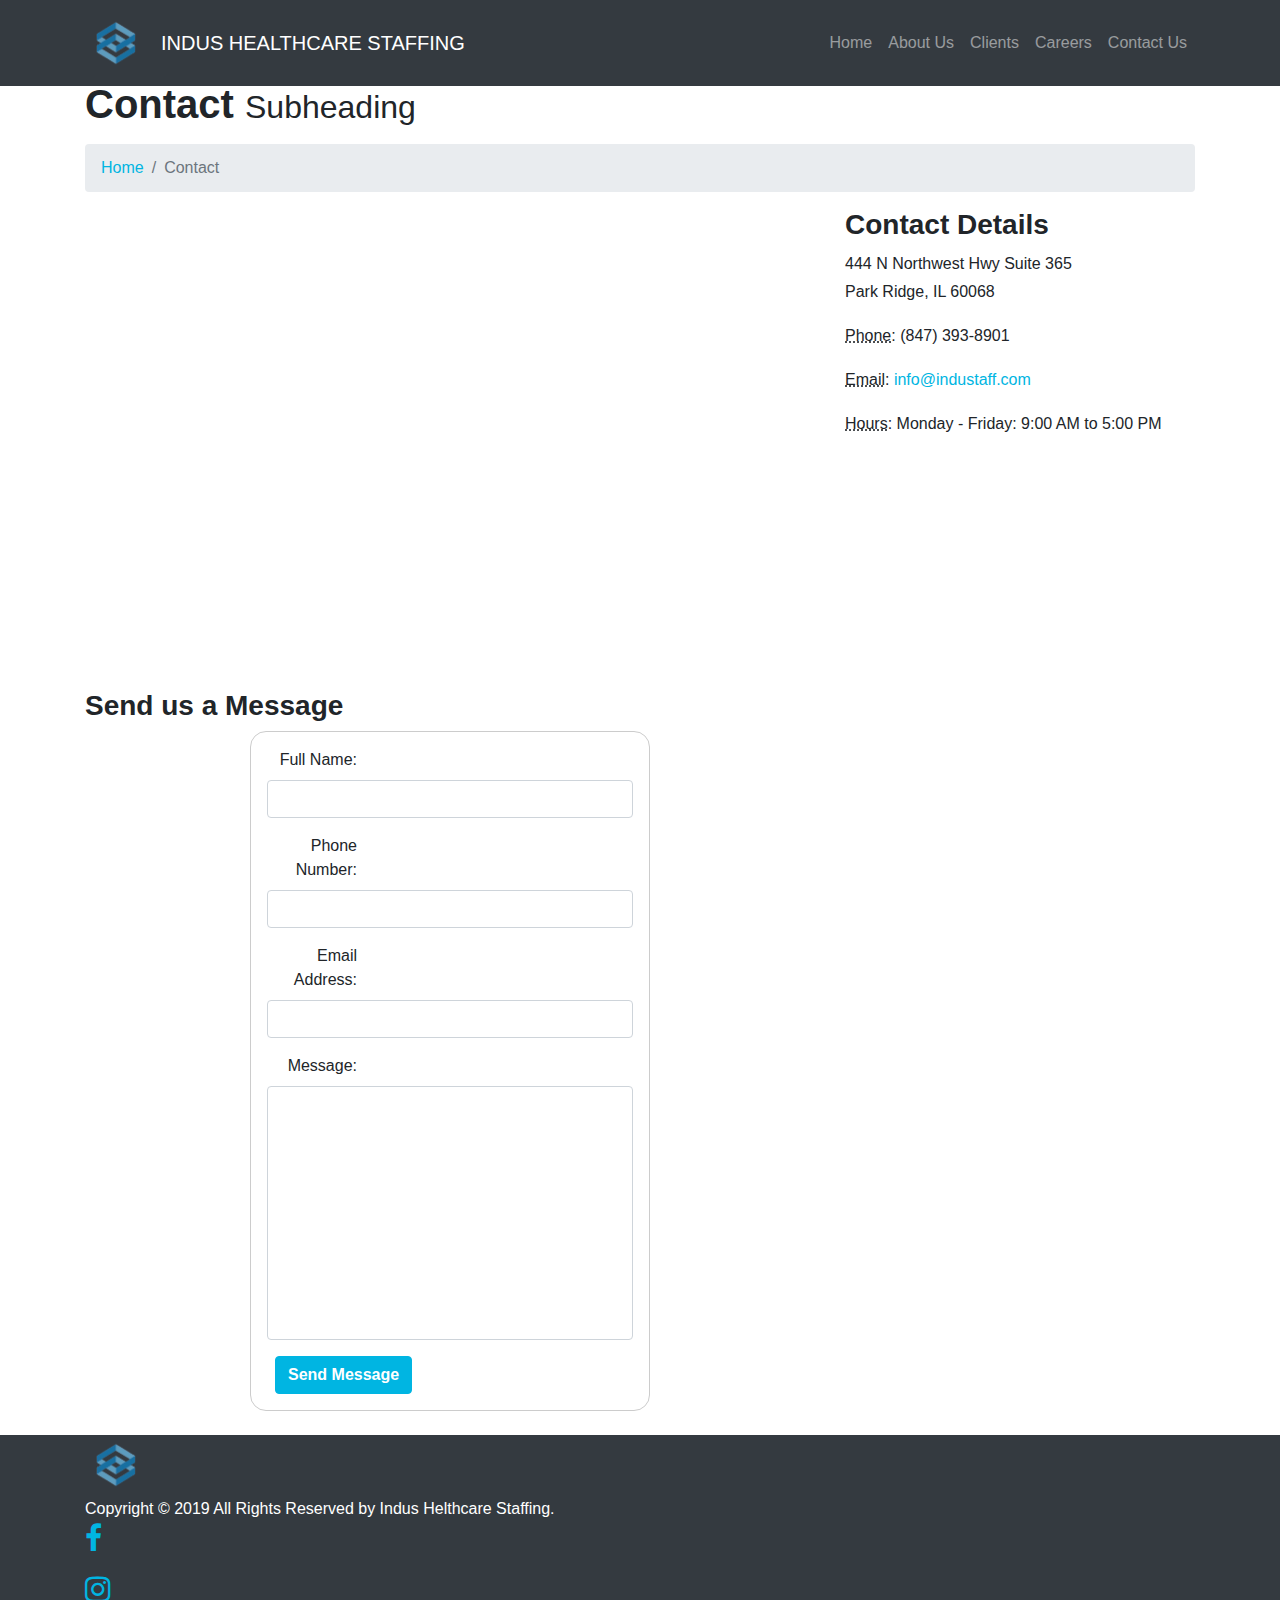
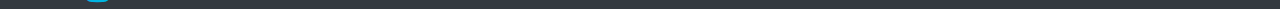
<file: contact.html>
<!DOCTYPE html>
<html lang="en">

<head>

  <meta charset="utf-8">
  <meta name="viewport" content="width=device-width, initial-scale=1, shrink-to-fit=no">
  <meta name="description" content="">
  <meta name="author" content="">

  <title>Modern Business - Start Bootstrap Template</title>

  <!-- Bootstrap core CSS -->
  <link href="vendor/bootstrap/css/bootstrap.min.css" rel="stylesheet">

  <!-- Custom styles for this template -->
  <link href="css/modern-business.css" rel="stylesheet">
  <link rel="stylesheet" href="https://cdnjs.cloudflare.com/ajax/libs/font-awesome/4.7.0/css/font-awesome.min.css">
  

</head>

<body>

 
  <!-- Navigation -->
  <nav class="navbar fixed-top navbar-expand-lg navbar-dark bg-dark fixed-top">
    <div class="container">
      <a class="navbar-brand" href="index.html"><img src="IMG_8351.png" width="60" height="60"></a>
      <a class="navbar-brand js-scroll-trigger" href="index.html">INDUS HEALTHCARE STAFFING</a>  
      <button class="navbar-toggler navbar-toggler-right" type="button" data-toggle="collapse" data-target="#navbarResponsive" aria-controls="navbarResponsive" aria-expanded="false" aria-label="Toggle navigation">
        <span class="navbar-toggler-icon"></span>
      </button>
      <div class="collapse navbar-collapse" id="navbarResponsive">
        <ul class="navbar-nav ml-auto">
         
            <a class="nav-link" href="index.html">Home</a>
          
        
            <a class="nav-link" href="about.html">About Us</a>
        
        
            <a class="nav-link" href="clients.html">Clients</a>
          
          
            <a class="nav-link" href="career.html">Careers</a>
          
          
            <a class="nav-link" href="contact.html">Contact Us</a>
          
  
     <!--     <li class="nav-item dropdown">
            <a class="nav-link dropdown-toggle" href="#" id="navbarDropdownPortfolio" data-toggle="dropdown" aria-haspopup="true" aria-expanded="false">
              Portfolio
            </a>
            <div class="dropdown-menu dropdown-menu-right" aria-labelledby="navbarDropdownPortfolio">
              <a class="dropdown-item" href="portfolio-1-col.html">1 Column Portfolio</a>
              <a class="dropdown-item" href="portfolio-2-col.html">2 Column Portfolio</a>
              <a class="dropdown-item" href="portfolio-3-col.html">3 Column Portfolio</a>
              <a class="dropdown-item" href="portfolio-4-col.html">4 Column Portfolio</a>
              <a class="dropdown-item" href="portfolio-item.html">Single Portfolio Item</a>
            </div>
          </li>
          <li class="nav-item dropdown">
            <a class="nav-link dropdown-toggle" href="#" id="navbarDropdownBlog" data-toggle="dropdown" aria-haspopup="true" aria-expanded="false">
              Blog
            </a>
            <div class="dropdown-menu dropdown-menu-right" aria-labelledby="navbarDropdownBlog">
              <a class="dropdown-item" href="blog-home-1.html">Blog Home 1</a>
              <a class="dropdown-item" href="blog-home-2.html">Blog Home 2</a>
              <a class="dropdown-item" href="blog-post.html">Blog Post</a>
            </div>
          </li>
          <li class="nav-item dropdown">
            <a class="nav-link dropdown-toggle" href="#" id="navbarDropdownBlog" data-toggle="dropdown" aria-haspopup="true" aria-expanded="false">
              Other Pages
            </a>
            <div class="dropdown-menu dropdown-menu-right" aria-labelledby="navbarDropdownBlog">
              <a class="dropdown-item" href="full-width.html">Full Width Page</a>
              <a class="dropdown-item" href="sidebar.html">Sidebar Page</a>
              <a class="dropdown-item" href="faq.html">FAQ</a>
              <a class="dropdown-item" href="404.html">404</a>
              <a class="dropdown-item" href="pricing.html">Pricing Table</a>
            </div>
          </li>-->
        </ul>
      </div>
    </div>
  </nav>

  <!-- Page Content -->
  <div class="container">

    <!-- Page Heading/Breadcrumbs -->
    <h1 class="mt-4 mb-3">Contact
      <small>Subheading</small>
    </h1>

    <ol class="breadcrumb">
      <li class="breadcrumb-item">
        <a href="index.html">Home</a>
      </li>
      <li class="breadcrumb-item active">Contact</li>
    </ol>

    <!-- Content Row -->
    <div class="row">
      <!-- Map Column -->
      <div class="col-lg-8 mb-4">
        <!-- Embedded Google Map -->
        <iframe src="https://www.google.com/maps/embed?pb=!1m18!1m12!1m3!1d2964.2421863145996!2d-87.84081728491444!3d42.016536664719055!2m3!1f0!2f0!3f0!3m2!1i1024!2i768!4f13.1!3m3!1m2!1s0x880fc9cb11cb31d7%3A0x3232d6d884204f9c!2s444%20N%20Northwest%20Hwy%2C%20Park%20Ridge%2C%20IL%2060068!5e0!3m2!1sen!2sus!4v1575011086446!5m2!1sen!2sus" width="600" height="450" frameborder="0" style="border:0;" allowfullscreen=""></iframe>
      </div>
      <!-- Contact Details Column -->
      <div class="col-lg-4 mb-4">
        <h3>Contact Details</h3>
        <p>
         444 N Northwest Hwy Suite 365 
          <br>Park Ridge, IL 60068
          <br>
        </p>
        <p>
          <abbr title="Phone">Phone</abbr>: (847) 393-8901
        </p>
        <p>
          <abbr title="Email">Email</abbr>:
          <a href="mailto:info@industaff.com">info@industaff.com
          </a>
        </p>
        <p>
          <abbr title="Hours">Hours</abbr>: Monday - Friday: 9:00 AM to 5:00 PM
        </p>
      </div>
    </div>
    <!-- /.row -->

    <!-- Contact Form -->
    <!-- In order to set the email address and subject line for the contact form go to the bin/contact_me.php file. -->
    <div class="row">
      <div class="col-lg-8 mb-4">
        <h3>Send us a Message</h3>
        <form name="sentMessage" id="contactForm" novalidate>
          <div class="control-group form-group">
            <div class="controls">
              <label>Full Name:</label>
              <input type="text" class="form-control" id="name" required data-validation-required-message="Please enter your name.">
              <p class="help-block"></p>
            </div>
          </div>
          <div class="control-group form-group">
            <div class="controls">
              <label>Phone Number:</label>
              <input type="tel" class="form-control" id="phone" required data-validation-required-message="Please enter your phone number.">
            </div>
          </div>
          <div class="control-group form-group">
            <div class="controls">
              <label>Email Address:</label>
              <input type="email" class="form-control" id="email" required data-validation-required-message="Please enter your email address.">
            </div>
          </div>
          <div class="control-group form-group">
            <div class="controls">
              <label>Message:</label>
              <textarea rows="10" cols="100" class="form-control" id="message" required data-validation-required-message="Please enter your message" maxlength="999" style="resize:none"></textarea>
            </div>
          </div>
          <div id="success"></div>
          <!-- For success/fail messages -->
          <button type="submit" class="btn btn-primary" id="sendMessageButton">Send Message</button>
        </form>
      </div>

    </div>
    <!-- /.row -->

  </div>
  <!-- /.container -->

  <!-- Footer -->
  <footer class="bg-dark">
    <div class="container">
      <a href="index.html"><img src="IMG_8351.png" width="60" height="60"></a>
      <p class="m-0 text-left text-white">Copyright &copy; 2019 All Rights Reserved by Indus Helthcare Staffing.</p>
    <a href="https://www.facebook.com/Industaff"><p align="left"><i class="fa fa-facebook" style="font-size:30px; color:#00B5E2;"></i></p></a>   
     <a href="https://www.instagram.com/industaffing"><p align="left"> <i class="fa fa-instagram" style="font-size:30px; color:#00B5E2;"></i></p></a>         
      </div>
    <!-- /.container -->
  </footer>

  <!-- Bootstrap core JavaScript -->
  <script src="vendor/jquery/jquery.min.js"></script>
  <script src="vendor/bootstrap/js/bootstrap.bundle.min.js"></script>

  <!-- Contact form JavaScript -->
  <!-- Do not edit these files! In order to set the email address and subject line for the contact form go to the bin/contact_me.php file. -->
  <script src="js/jqBootstrapValidation.js"></script>
  <script src="js/contact_me.js"></script>

</body>

</html>
</file>
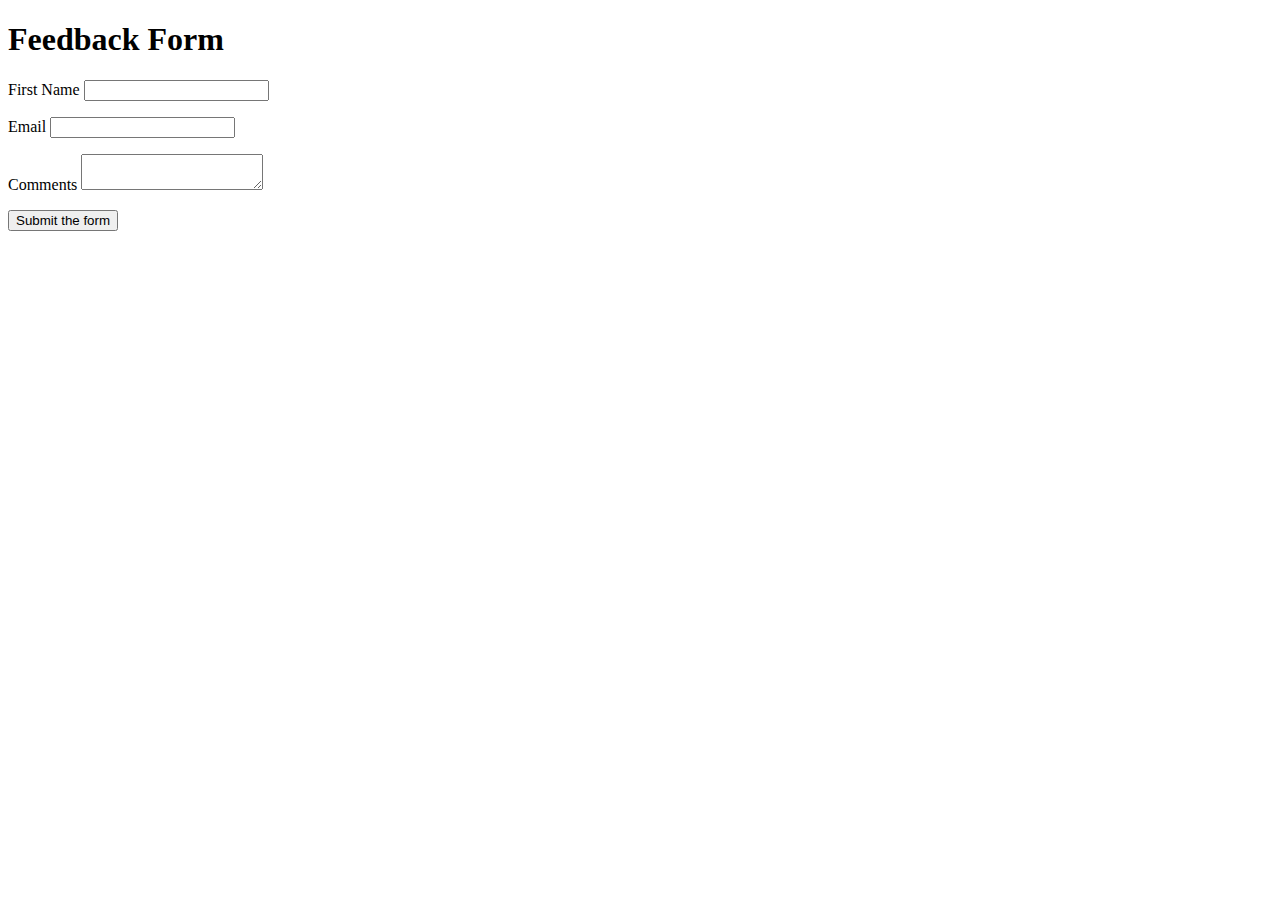
<file: feedback_form.html>
<!DOCTYPE html>
<title>Feedback Form</title>	

<h1>Feedback Form</h1>

<form method="post" action="send_mail.php">
<p>
<label>First Name
<input type="text" name="first_name" required>
</label> 
</p>
<p>
<label>Email 
<input type="email" name="email_address">
</label>
</p>
<p>
<label>Comments
<textarea name="comments" maxlength="500"></textarea>
</label>
</p>
<p><button>Submit the form</button></p>
</form>
</file>
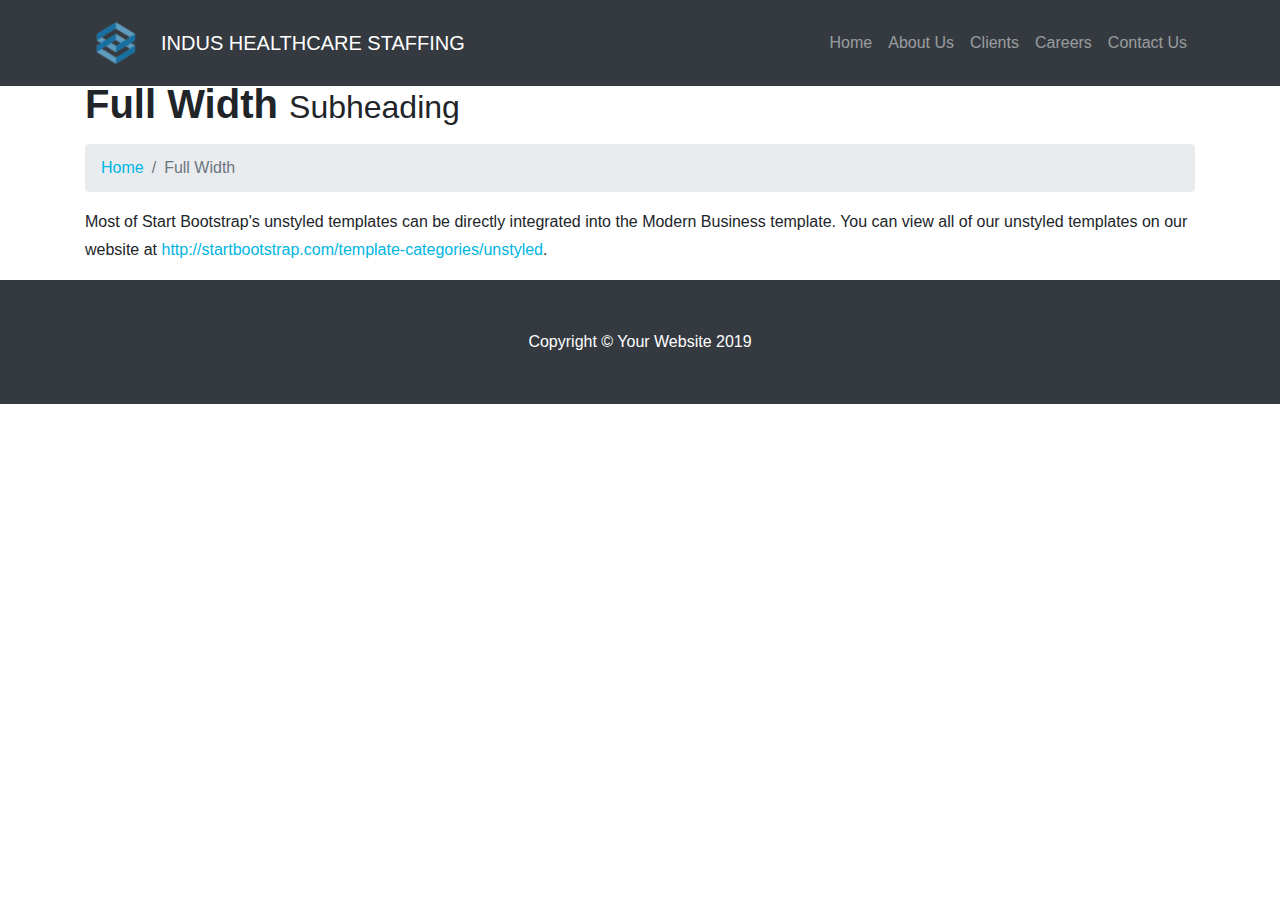
<file: full-width.html>
<!DOCTYPE html>
<html lang="en">

<head>

  <meta charset="utf-8">
  <meta name="viewport" content="width=device-width, initial-scale=1, shrink-to-fit=no">
  <meta name="description" content="">
  <meta name="author" content="">

  <title>Modern Business - Start Bootstrap Template</title>

  <!-- Bootstrap core CSS -->
  <link href="vendor/bootstrap/css/bootstrap.min.css" rel="stylesheet">

  <!-- Custom styles for this template -->
  <link href="css/modern-business.css" rel="stylesheet">

</head>

<body>

  
  <!-- Navigation -->
  <nav class="navbar fixed-top navbar-expand-lg navbar-dark bg-dark fixed-top">
    <div class="container">
      <a class="navbar-brand" href="index.html"><img src="IMG_8351.png" width="60" height="60"></a>
      <a class="navbar-brand js-scroll-trigger" href="index.html">INDUS HEALTHCARE STAFFING</a>  
      <button class="navbar-toggler navbar-toggler-right" type="button" data-toggle="collapse" data-target="#navbarResponsive" aria-controls="navbarResponsive" aria-expanded="false" aria-label="Toggle navigation">
        <span class="navbar-toggler-icon"></span>
      </button>
      <div class="collapse navbar-collapse" id="navbarResponsive">
        <ul class="navbar-nav ml-auto">
         
            <a class="nav-link" href="index.html">Home</a>
          
        
            <a class="nav-link" href="about.html">About Us</a>
        
        
            <a class="nav-link" href="services.html">Clients</a>
          
          
            <a class="nav-link" href="contact.html">Careers</a>
          
          
            <a class="nav-link" href="contact.html">Contact Us</a>
          
  
     <!--     <li class="nav-item dropdown">
            <a class="nav-link dropdown-toggle" href="#" id="navbarDropdownPortfolio" data-toggle="dropdown" aria-haspopup="true" aria-expanded="false">
              Portfolio
            </a>
            <div class="dropdown-menu dropdown-menu-right" aria-labelledby="navbarDropdownPortfolio">
              <a class="dropdown-item" href="portfolio-1-col.html">1 Column Portfolio</a>
              <a class="dropdown-item" href="portfolio-2-col.html">2 Column Portfolio</a>
              <a class="dropdown-item" href="portfolio-3-col.html">3 Column Portfolio</a>
              <a class="dropdown-item" href="portfolio-4-col.html">4 Column Portfolio</a>
              <a class="dropdown-item" href="portfolio-item.html">Single Portfolio Item</a>
            </div>
          </li>
          <li class="nav-item dropdown">
            <a class="nav-link dropdown-toggle" href="#" id="navbarDropdownBlog" data-toggle="dropdown" aria-haspopup="true" aria-expanded="false">
              Blog
            </a>
            <div class="dropdown-menu dropdown-menu-right" aria-labelledby="navbarDropdownBlog">
              <a class="dropdown-item" href="blog-home-1.html">Blog Home 1</a>
              <a class="dropdown-item" href="blog-home-2.html">Blog Home 2</a>
              <a class="dropdown-item" href="blog-post.html">Blog Post</a>
            </div>
          </li>
          <li class="nav-item dropdown">
            <a class="nav-link dropdown-toggle" href="#" id="navbarDropdownBlog" data-toggle="dropdown" aria-haspopup="true" aria-expanded="false">
              Other Pages
            </a>
            <div class="dropdown-menu dropdown-menu-right" aria-labelledby="navbarDropdownBlog">
              <a class="dropdown-item" href="full-width.html">Full Width Page</a>
              <a class="dropdown-item" href="sidebar.html">Sidebar Page</a>
              <a class="dropdown-item" href="faq.html">FAQ</a>
              <a class="dropdown-item" href="404.html">404</a>
              <a class="dropdown-item" href="pricing.html">Pricing Table</a>
            </div>
          </li>-->
        </ul>
      </div>
    </div>
  </nav>


  <!-- Page Content -->
  <div class="container">

    <!-- Page Heading/Breadcrumbs -->
    <h1 class="mt-4 mb-3">Full Width
      <small>Subheading</small>
    </h1>

    <ol class="breadcrumb">
      <li class="breadcrumb-item">
        <a href="index.html">Home</a>
      </li>
      <li class="breadcrumb-item active">Full Width</li>
    </ol>

    <p>Most of Start Bootstrap's unstyled templates can be directly integrated into the Modern Business template. You can view all of our unstyled templates on our website at
      <a href="http://startbootstrap.com/template-categories/unstyled">http://startbootstrap.com/template-categories/unstyled</a>.</p>

  </div>
  <!-- /.container -->

  <!-- Footer -->
  <footer class="py-5 bg-dark">
    <div class="container">
      <p class="m-0 text-center text-white">Copyright &copy; Your Website 2019</p>
    </div>
    <!-- /.container -->
  </footer>

  <!-- Bootstrap core JavaScript -->
  <script src="vendor/jquery/jquery.min.js"></script>
  <script src="vendor/bootstrap/js/bootstrap.bundle.min.js"></script>

</body>

</html>
</file>
<file: css/client.css>
@font-face {
  font-family: 'Muli';
  font-style: italic;
  font-weight: 300;
  src: local('Muli Light Italic'), local('Muli-LightItalic'), url(https://fonts.gstatic.com/s/muli/v16/7Au9p_0qiz-afTf-hCDGwmQIElsO02Ex.woff2) format('woff2');
  unicode-range: U+0102-0103, U+0110-0111, U+1EA0-1EF9, U+20AB;
}
/* latin-ext */
@font-face {
  font-family: 'Muli';
  font-style: italic;
  font-weight: 300;
  src: local('Muli Light Italic'), local('Muli-LightItalic'), url(https://fonts.gstatic.com/s/muli/v16/7Au9p_0qiz-afTf-hCDGw2QIElsO02Ex.woff2) format('woff2');
  unicode-range: U+0100-024F, U+0259, U+1E00-1EFF, U+2020, U+20A0-20AB, U+20AD-20CF, U+2113, U+2C60-2C7F, U+A720-A7FF;
}
/* latin */
@font-face {
  font-family: 'Muli';
  font-style: italic;
  font-weight: 300;
  src: local('Muli Light Italic'), local('Muli-LightItalic'), url(https://fonts.gstatic.com/s/muli/v16/7Au9p_0qiz-afTf-hCDGzWQIElsO0w.woff2) format('woff2');
  unicode-range: U+0000-00FF, U+0131, U+0152-0153, U+02BB-02BC, U+02C6, U+02DA, U+02DC, U+2000-206F, U+2074, U+20AC, U+2122, U+2191, U+2193, U+2212, U+2215, U+FEFF, U+FFFD;
}
/* vietnamese */
@font-face {
  font-family: 'Muli';
  font-style: italic;
  font-weight: 400;
  src: local('Muli Italic'), local('Muli-Italic'), url(https://fonts.gstatic.com/s/muli/v16/7Au-p_0qiz-afTf2IALT4EYFOGEH.woff2) format('woff2');
  unicode-range: U+0102-0103, U+0110-0111, U+1EA0-1EF9, U+20AB;
}
/* latin-ext */
@font-face {
  font-family: 'Muli';
  font-style: italic;
  font-weight: 400;
  src: local('Muli Italic'), local('Muli-Italic'), url(https://fonts.gstatic.com/s/muli/v16/7Au-p_0qiz-afTf2IQLT4EYFOGEH.woff2) format('woff2');
  unicode-range: U+0100-024F, U+0259, U+1E00-1EFF, U+2020, U+20A0-20AB, U+20AD-20CF, U+2113, U+2C60-2C7F, U+A720-A7FF;
}
/* latin */
@font-face {
  font-family: 'Muli';
  font-style: italic;
  font-weight: 400;
  src: local('Muli Italic'), local('Muli-Italic'), url(https://fonts.gstatic.com/s/muli/v16/7Au-p_0qiz-afTf2LwLT4EYFOA.woff2) format('woff2');
  unicode-range: U+0000-00FF, U+0131, U+0152-0153, U+02BB-02BC, U+02C6, U+02DA, U+02DC, U+2000-206F, U+2074, U+20AC, U+2122, U+2191, U+2193, U+2212, U+2215, U+FEFF, U+FFFD;
}
/* vietnamese */
@font-face {
  font-family: 'Muli';
  font-style: italic;
  font-weight: 600;
  src: local('Muli SemiBold Italic'), local('Muli-SemiBoldItalic'), url(https://fonts.gstatic.com/s/muli/v16/7Au9p_0qiz-afTf-8CbGwmQIElsO02Ex.woff2) format('woff2');
  unicode-range: U+0102-0103, U+0110-0111, U+1EA0-1EF9, U+20AB;
}
/* latin-ext */
@font-face {
  font-family: 'Muli';
  font-style: italic;
  font-weight: 600;
  src: local('Muli SemiBold Italic'), local('Muli-SemiBoldItalic'), url(https://fonts.gstatic.com/s/muli/v16/7Au9p_0qiz-afTf-8CbGw2QIElsO02Ex.woff2) format('woff2');
  unicode-range: U+0100-024F, U+0259, U+1E00-1EFF, U+2020, U+20A0-20AB, U+20AD-20CF, U+2113, U+2C60-2C7F, U+A720-A7FF;
}
/* latin */
@font-face {
  font-family: 'Muli';
  font-style: italic;
  font-weight: 600;
  src: local('Muli SemiBold Italic'), local('Muli-SemiBoldItalic'), url(https://fonts.gstatic.com/s/muli/v16/7Au9p_0qiz-afTf-8CbGzWQIElsO0w.woff2) format('woff2');
  unicode-range: U+0000-00FF, U+0131, U+0152-0153, U+02BB-02BC, U+02C6, U+02DA, U+02DC, U+2000-206F, U+2074, U+20AC, U+2122, U+2191, U+2193, U+2212, U+2215, U+FEFF, U+FFFD;
}
/* vietnamese */
@font-face {
  font-family: 'Muli';
  font-style: italic;
  font-weight: 700;
  src: local('Muli Bold Italic'), local('Muli-BoldItalic'), url(https://fonts.gstatic.com/s/muli/v16/7Au9p_0qiz-afTf-lCfGwmQIElsO02Ex.woff2) format('woff2');
  unicode-range: U+0102-0103, U+0110-0111, U+1EA0-1EF9, U+20AB;
}
/* latin-ext */
@font-face {
  font-family: 'Muli';
  font-style: italic;
  font-weight: 700;
  src: local('Muli Bold Italic'), local('Muli-BoldItalic'), url(https://fonts.gstatic.com/s/muli/v16/7Au9p_0qiz-afTf-lCfGw2QIElsO02Ex.woff2) format('woff2');
  unicode-range: U+0100-024F, U+0259, U+1E00-1EFF, U+2020, U+20A0-20AB, U+20AD-20CF, U+2113, U+2C60-2C7F, U+A720-A7FF;
}
/* latin */
@font-face {
  font-family: 'Muli';
  font-style: italic;
  font-weight: 700;
  src: local('Muli Bold Italic'), local('Muli-BoldItalic'), url(https://fonts.gstatic.com/s/muli/v16/7Au9p_0qiz-afTf-lCfGzWQIElsO0w.woff2) format('woff2');
  unicode-range: U+0000-00FF, U+0131, U+0152-0153, U+02BB-02BC, U+02C6, U+02DA, U+02DC, U+2000-206F, U+2074, U+20AC, U+2122, U+2191, U+2193, U+2212, U+2215, U+FEFF, U+FFFD;
}
/* vietnamese */
@font-face {
  font-family: 'Muli';
  font-style: italic;
  font-weight: 900;
  src: local('Muli Black Italic'), local('Muli-BlackItalic'), url(https://fonts.gstatic.com/s/muli/v16/7Au9p_0qiz-afTf-rCXGwmQIElsO02Ex.woff2) format('woff2');
  unicode-range: U+0102-0103, U+0110-0111, U+1EA0-1EF9, U+20AB;
}
/* latin-ext */
@font-face {
  font-family: 'Muli';
  font-style: italic;
  font-weight: 900;
  src: local('Muli Black Italic'), local('Muli-BlackItalic'), url(https://fonts.gstatic.com/s/muli/v16/7Au9p_0qiz-afTf-rCXGw2QIElsO02Ex.woff2) format('woff2');
  unicode-range: U+0100-024F, U+0259, U+1E00-1EFF, U+2020, U+20A0-20AB, U+20AD-20CF, U+2113, U+2C60-2C7F, U+A720-A7FF;
}
/* latin */
@font-face {
  font-family: 'Muli';
  font-style: italic;
  font-weight: 900;
  src: local('Muli Black Italic'), local('Muli-BlackItalic'), url(https://fonts.gstatic.com/s/muli/v16/7Au9p_0qiz-afTf-rCXGzWQIElsO0w.woff2) format('woff2');
  unicode-range: U+0000-00FF, U+0131, U+0152-0153, U+02BB-02BC, U+02C6, U+02DA, U+02DC, U+2000-206F, U+2074, U+20AC, U+2122, U+2191, U+2193, U+2212, U+2215, U+FEFF, U+FFFD;
}
/* vietnamese */
@font-face {
  font-family: 'Muli';
  font-style: normal;
  font-weight: 300;
  src: local('Muli Light'), local('Muli-Light'), url(https://fonts.gstatic.com/s/muli/v16/7Au_p_0qiz-adZnkOCr2z24PMFk-0g.woff2) format('woff2');
  unicode-range: U+0102-0103, U+0110-0111, U+1EA0-1EF9, U+20AB;
}
/* latin-ext */
@font-face {
  font-family: 'Muli';
  font-style: normal;
  font-weight: 300;
  src: local('Muli Light'), local('Muli-Light'), url(https://fonts.gstatic.com/s/muli/v16/7Au_p_0qiz-adZnkOCv2z24PMFk-0g.woff2) format('woff2');
  unicode-range: U+0100-024F, U+0259, U+1E00-1EFF, U+2020, U+20A0-20AB, U+20AD-20CF, U+2113, U+2C60-2C7F, U+A720-A7FF;
}
/* latin */
@font-face {
  font-family: 'Muli';
  font-style: normal;
  font-weight: 300;
  src: local('Muli Light'), local('Muli-Light'), url(https://fonts.gstatic.com/s/muli/v16/7Au_p_0qiz-adZnkOCX2z24PMFk.woff2) format('woff2');
  unicode-range: U+0000-00FF, U+0131, U+0152-0153, U+02BB-02BC, U+02C6, U+02DA, U+02DC, U+2000-206F, U+2074, U+20AC, U+2122, U+2191, U+2193, U+2212, U+2215, U+FEFF, U+FFFD;
}
/* vietnamese */
@font-face {
  font-family: 'Muli';
  font-style: normal;
  font-weight: 400;
  src: local('Muli Regular'), local('Muli-Regular'), url(https://fonts.gstatic.com/s/muli/v16/7Auwp_0qiz-afT3GLQjUwkQ1OQ.woff2) format('woff2');
  unicode-range: U+0102-0103, U+0110-0111, U+1EA0-1EF9, U+20AB;
}
/* latin-ext */
@font-face {
  font-family: 'Muli';
  font-style: normal;
  font-weight: 400;
  src: local('Muli Regular'), local('Muli-Regular'), url(https://fonts.gstatic.com/s/muli/v16/7Auwp_0qiz-afTzGLQjUwkQ1OQ.woff2) format('woff2');
  unicode-range: U+0100-024F, U+0259, U+1E00-1EFF, U+2020, U+20A0-20AB, U+20AD-20CF, U+2113, U+2C60-2C7F, U+A720-A7FF;
}
/* latin */
@font-face {
  font-family: 'Muli';
  font-style: normal;
  font-weight: 400;
  src: local('Muli Regular'), local('Muli-Regular'), url(https://fonts.gstatic.com/s/muli/v16/7Auwp_0qiz-afTLGLQjUwkQ.woff2) format('woff2');
  unicode-range: U+0000-00FF, U+0131, U+0152-0153, U+02BB-02BC, U+02C6, U+02DA, U+02DC, U+2000-206F, U+2074, U+20AC, U+2122, U+2191, U+2193, U+2212, U+2215, U+FEFF, U+FFFD;
}
/* vietnamese */
@font-face {
  font-family: 'Muli';
  font-style: normal;
  font-weight: 600;
  src: local('Muli SemiBold'), local('Muli-SemiBold'), url(https://fonts.gstatic.com/s/muli/v16/7Au_p_0qiz-ade3iOCr2z24PMFk-0g.woff2) format('woff2');
  unicode-range: U+0102-0103, U+0110-0111, U+1EA0-1EF9, U+20AB;
}
/* latin-ext */
@font-face {
  font-family: 'Muli';
  font-style: normal;
  font-weight: 600;
  src: local('Muli SemiBold'), local('Muli-SemiBold'), url(https://fonts.gstatic.com/s/muli/v16/7Au_p_0qiz-ade3iOCv2z24PMFk-0g.woff2) format('woff2');
  unicode-range: U+0100-024F, U+0259, U+1E00-1EFF, U+2020, U+20A0-20AB, U+20AD-20CF, U+2113, U+2C60-2C7F, U+A720-A7FF;
}
/* latin */
@font-face {
  font-family: 'Muli';
  font-style: normal;
  font-weight: 600;
  src: local('Muli SemiBold'), local('Muli-SemiBold'), url(https://fonts.gstatic.com/s/muli/v16/7Au_p_0qiz-ade3iOCX2z24PMFk.woff2) format('woff2');
  unicode-range: U+0000-00FF, U+0131, U+0152-0153, U+02BB-02BC, U+02C6, U+02DA, U+02DC, U+2000-206F, U+2074, U+20AC, U+2122, U+2191, U+2193, U+2212, U+2215, U+FEFF, U+FFFD;
}
/* vietnamese */
@font-face {
  font-family: 'Muli';
  font-style: normal;
  font-weight: 700;
  src: local('Muli Bold'), local('Muli-Bold'), url(https://fonts.gstatic.com/s/muli/v16/7Au_p_0qiz-adYnjOCr2z24PMFk-0g.woff2) format('woff2');
  unicode-range: U+0102-0103, U+0110-0111, U+1EA0-1EF9, U+20AB;
}
/* latin-ext */
@font-face {
  font-family: 'Muli';
  font-style: normal;
  font-weight: 700;
  src: local('Muli Bold'), local('Muli-Bold'), url(https://fonts.gstatic.com/s/muli/v16/7Au_p_0qiz-adYnjOCv2z24PMFk-0g.woff2) format('woff2');
  unicode-range: U+0100-024F, U+0259, U+1E00-1EFF, U+2020, U+20A0-20AB, U+20AD-20CF, U+2113, U+2C60-2C7F, U+A720-A7FF;
}
/* latin */
@font-face {
  font-family: 'Muli';
  font-style: normal;
  font-weight: 700;
  src: local('Muli Bold'), local('Muli-Bold'), url(https://fonts.gstatic.com/s/muli/v16/7Au_p_0qiz-adYnjOCX2z24PMFk.woff2) format('woff2');
  unicode-range: U+0000-00FF, U+0131, U+0152-0153, U+02BB-02BC, U+02C6, U+02DA, U+02DC, U+2000-206F, U+2074, U+20AC, U+2122, U+2191, U+2193, U+2212, U+2215, U+FEFF, U+FFFD;
}
/* vietnamese */
@font-face {
  font-family: 'Muli';
  font-style: normal;
  font-weight: 900;
  src: local('Muli Black'), local('Muli-Black'), url(https://fonts.gstatic.com/s/muli/v16/7Au_p_0qiz-adbHhOCr2z24PMFk-0g.woff2) format('woff2');
  unicode-range: U+0102-0103, U+0110-0111, U+1EA0-1EF9, U+20AB;
}
/* latin-ext */
@font-face {
  font-family: 'Muli';
  font-style: normal;
  font-weight: 900;
  src: local('Muli Black'), local('Muli-Black'), url(https://fonts.gstatic.com/s/muli/v16/7Au_p_0qiz-adbHhOCv2z24PMFk-0g.woff2) format('woff2');
  unicode-range: U+0100-024F, U+0259, U+1E00-1EFF, U+2020, U+20A0-20AB, U+20AD-20CF, U+2113, U+2C60-2C7F, U+A720-A7FF;
}
/* latin */
@font-face {
  font-family: 'Muli';
  font-style: normal;
  font-weight: 900;
  src: local('Muli Black'), local('Muli-Black'), url(https://fonts.gstatic.com/s/muli/v16/7Au_p_0qiz-adbHhOCX2z24PMFk.woff2) format('woff2');
  unicode-range: U+0000-00FF, U+0131, U+0152-0153, U+02BB-02BC, U+02C6, U+02DA, U+02DC, U+2000-206F, U+2074, U+20AC, U+2122, U+2191, U+2193, U+2212, U+2215, U+FEFF, U+FFFD;
}
/* cyrillic-ext */
@font-face {
  font-family: 'Open Sans';
  font-style: normal;
  font-weight: 300;
  src: local('Open Sans Light'), local('OpenSans-Light'), url(https://fonts.gstatic.com/s/opensans/v17/mem5YaGs126MiZpBA-UN_r8OX-hpKKSTj5PW.woff2) format('woff2');
  unicode-range: U+0460-052F, U+1C80-1C88, U+20B4, U+2DE0-2DFF, U+A640-A69F, U+FE2E-FE2F;
}
/* cyrillic */
@font-face {
  font-family: 'Open Sans';
  font-style: normal;
  font-weight: 300;
  src: local('Open Sans Light'), local('OpenSans-Light'), url(https://fonts.gstatic.com/s/opensans/v17/mem5YaGs126MiZpBA-UN_r8OVuhpKKSTj5PW.woff2) format('woff2');
  unicode-range: U+0400-045F, U+0490-0491, U+04B0-04B1, U+2116;
}
/* greek-ext */
@font-face {
  font-family: 'Open Sans';
  font-style: normal;
  font-weight: 300;
  src: local('Open Sans Light'), local('OpenSans-Light'), url(https://fonts.gstatic.com/s/opensans/v17/mem5YaGs126MiZpBA-UN_r8OXuhpKKSTj5PW.woff2) format('woff2');
  unicode-range: U+1F00-1FFF;
}
/* greek */
@font-face {
  font-family: 'Open Sans';
  font-style: normal;
  font-weight: 300;
  src: local('Open Sans Light'), local('OpenSans-Light'), url(https://fonts.gstatic.com/s/opensans/v17/mem5YaGs126MiZpBA-UN_r8OUehpKKSTj5PW.woff2) format('woff2');
  unicode-range: U+0370-03FF;
}
/* vietnamese */
@font-face {
  font-family: 'Open Sans';
  font-style: normal;
  font-weight: 300;
  src: local('Open Sans Light'), local('OpenSans-Light'), url(https://fonts.gstatic.com/s/opensans/v17/mem5YaGs126MiZpBA-UN_r8OXehpKKSTj5PW.woff2) format('woff2');
  unicode-range: U+0102-0103, U+0110-0111, U+1EA0-1EF9, U+20AB;
}
/* latin-ext */
@font-face {
  font-family: 'Open Sans';
  font-style: normal;
  font-weight: 300;
  src: local('Open Sans Light'), local('OpenSans-Light'), url(https://fonts.gstatic.com/s/opensans/v17/mem5YaGs126MiZpBA-UN_r8OXOhpKKSTj5PW.woff2) format('woff2');
  unicode-range: U+0100-024F, U+0259, U+1E00-1EFF, U+2020, U+20A0-20AB, U+20AD-20CF, U+2113, U+2C60-2C7F, U+A720-A7FF;
}
/* latin */
@font-face {
  font-family: 'Open Sans';
  font-style: normal;
  font-weight: 300;
  src: local('Open Sans Light'), local('OpenSans-Light'), url(https://fonts.gstatic.com/s/opensans/v17/mem5YaGs126MiZpBA-UN_r8OUuhpKKSTjw.woff2) format('woff2');
  unicode-range: U+0000-00FF, U+0131, U+0152-0153, U+02BB-02BC, U+02C6, U+02DA, U+02DC, U+2000-206F, U+2074, U+20AC, U+2122, U+2191, U+2193, U+2212, U+2215, U+FEFF, U+FFFD;
}
/* cyrillic-ext */
@font-face {
  font-family: 'Open Sans';
  font-style: normal;
  font-weight: 400;
  src: local('Open Sans Regular'), local('OpenSans-Regular'), url(https://fonts.gstatic.com/s/opensans/v17/mem8YaGs126MiZpBA-UFWJ0bf8pkAp6a.woff2) format('woff2');
  unicode-range: U+0460-052F, U+1C80-1C88, U+20B4, U+2DE0-2DFF, U+A640-A69F, U+FE2E-FE2F;
}
/* cyrillic */
@font-face {
  font-family: 'Open Sans';
  font-style: normal;
  font-weight: 400;
  src: local('Open Sans Regular'), local('OpenSans-Regular'), url(https://fonts.gstatic.com/s/opensans/v17/mem8YaGs126MiZpBA-UFUZ0bf8pkAp6a.woff2) format('woff2');
  unicode-range: U+0400-045F, U+0490-0491, U+04B0-04B1, U+2116;
}
/* greek-ext */
@font-face {
  font-family: 'Open Sans';
  font-style: normal;
  font-weight: 400;
  src: local('Open Sans Regular'), local('OpenSans-Regular'), url(https://fonts.gstatic.com/s/opensans/v17/mem8YaGs126MiZpBA-UFWZ0bf8pkAp6a.woff2) format('woff2');
  unicode-range: U+1F00-1FFF;
}
/* greek */
@font-face {
  font-family: 'Open Sans';
  font-style: normal;
  font-weight: 400;
  src: local('Open Sans Regular'), local('OpenSans-Regular'), url(https://fonts.gstatic.com/s/opensans/v17/mem8YaGs126MiZpBA-UFVp0bf8pkAp6a.woff2) format('woff2');
  unicode-range: U+0370-03FF;
}
/* vietnamese */
@font-face {
  font-family: 'Open Sans';
  font-style: normal;
  font-weight: 400;
  src: local('Open Sans Regular'), local('OpenSans-Regular'), url(https://fonts.gstatic.com/s/opensans/v17/mem8YaGs126MiZpBA-UFWp0bf8pkAp6a.woff2) format('woff2');
  unicode-range: U+0102-0103, U+0110-0111, U+1EA0-1EF9, U+20AB;
}
/* latin-ext */
@font-face {
  font-family: 'Open Sans';
  font-style: normal;
  font-weight: 400;
  src: local('Open Sans Regular'), local('OpenSans-Regular'), url(https://fonts.gstatic.com/s/opensans/v17/mem8YaGs126MiZpBA-UFW50bf8pkAp6a.woff2) format('woff2');
  unicode-range: U+0100-024F, U+0259, U+1E00-1EFF, U+2020, U+20A0-20AB, U+20AD-20CF, U+2113, U+2C60-2C7F, U+A720-A7FF;
}
/* latin */
@font-face {
  font-family: 'Open Sans';
  font-style: normal;
  font-weight: 400;
  src: local('Open Sans Regular'), local('OpenSans-Regular'), url(https://fonts.gstatic.com/s/opensans/v17/mem8YaGs126MiZpBA-UFVZ0bf8pkAg.woff2) format('woff2');
  unicode-range: U+0000-00FF, U+0131, U+0152-0153, U+02BB-02BC, U+02C6, U+02DA, U+02DC, U+2000-206F, U+2074, U+20AC, U+2122, U+2191, U+2193, U+2212, U+2215, U+FEFF, U+FFFD;
}
/* cyrillic-ext */
@font-face {
  font-family: 'Open Sans';
  font-style: normal;
  font-weight: 600;
  src: local('Open Sans SemiBold'), local('OpenSans-SemiBold'), url(https://fonts.gstatic.com/s/opensans/v17/mem5YaGs126MiZpBA-UNirkOX-hpKKSTj5PW.woff2) format('woff2');
  unicode-range: U+0460-052F, U+1C80-1C88, U+20B4, U+2DE0-2DFF, U+A640-A69F, U+FE2E-FE2F;
}
/* cyrillic */
@font-face {
  font-family: 'Open Sans';
  font-style: normal;
  font-weight: 600;
  src: local('Open Sans SemiBold'), local('OpenSans-SemiBold'), url(https://fonts.gstatic.com/s/opensans/v17/mem5YaGs126MiZpBA-UNirkOVuhpKKSTj5PW.woff2) format('woff2');
  unicode-range: U+0400-045F, U+0490-0491, U+04B0-04B1, U+2116;
}
/* greek-ext */
@font-face {
  font-family: 'Open Sans';
  font-style: normal;
  font-weight: 600;
  src: local('Open Sans SemiBold'), local('OpenSans-SemiBold'), url(https://fonts.gstatic.com/s/opensans/v17/mem5YaGs126MiZpBA-UNirkOXuhpKKSTj5PW.woff2) format('woff2');
  unicode-range: U+1F00-1FFF;
}
/* greek */
@font-face {
  font-family: 'Open Sans';
  font-style: normal;
  font-weight: 600;
  src: local('Open Sans SemiBold'), local('OpenSans-SemiBold'), url(https://fonts.gstatic.com/s/opensans/v17/mem5YaGs126MiZpBA-UNirkOUehpKKSTj5PW.woff2) format('woff2');
  unicode-range: U+0370-03FF;
}
/* vietnamese */
@font-face {
  font-family: 'Open Sans';
  font-style: normal;
  font-weight: 600;
  src: local('Open Sans SemiBold'), local('OpenSans-SemiBold'), url(https://fonts.gstatic.com/s/opensans/v17/mem5YaGs126MiZpBA-UNirkOXehpKKSTj5PW.woff2) format('woff2');
  unicode-range: U+0102-0103, U+0110-0111, U+1EA0-1EF9, U+20AB;
}
/* latin-ext */
@font-face {
  font-family: 'Open Sans';
  font-style: normal;
  font-weight: 600;
  src: local('Open Sans SemiBold'), local('OpenSans-SemiBold'), url(https://fonts.gstatic.com/s/opensans/v17/mem5YaGs126MiZpBA-UNirkOXOhpKKSTj5PW.woff2) format('woff2');
  unicode-range: U+0100-024F, U+0259, U+1E00-1EFF, U+2020, U+20A0-20AB, U+20AD-20CF, U+2113, U+2C60-2C7F, U+A720-A7FF;
}
/* latin */
@font-face {
  font-family: 'Open Sans';
  font-style: normal;
  font-weight: 600;
  src: local('Open Sans SemiBold'), local('OpenSans-SemiBold'), url(https://fonts.gstatic.com/s/opensans/v17/mem5YaGs126MiZpBA-UNirkOUuhpKKSTjw.woff2) format('woff2');
  unicode-range: U+0000-00FF, U+0131, U+0152-0153, U+02BB-02BC, U+02C6, U+02DA, U+02DC, U+2000-206F, U+2074, U+20AC, U+2122, U+2191, U+2193, U+2212, U+2215, U+FEFF, U+FFFD;
}
/* cyrillic-ext */
@font-face {
  font-family: 'Open Sans';
  font-style: normal;
  font-weight: 700;
  src: local('Open Sans Bold'), local('OpenSans-Bold'), url(https://fonts.gstatic.com/s/opensans/v17/mem5YaGs126MiZpBA-UN7rgOX-hpKKSTj5PW.woff2) format('woff2');
  unicode-range: U+0460-052F, U+1C80-1C88, U+20B4, U+2DE0-2DFF, U+A640-A69F, U+FE2E-FE2F;
}
/* cyrillic */
@font-face {
  font-family: 'Open Sans';
  font-style: normal;
  font-weight: 700;
  src: local('Open Sans Bold'), local('OpenSans-Bold'), url(https://fonts.gstatic.com/s/opensans/v17/mem5YaGs126MiZpBA-UN7rgOVuhpKKSTj5PW.woff2) format('woff2');
  unicode-range: U+0400-045F, U+0490-0491, U+04B0-04B1, U+2116;
}
/* greek-ext */
@font-face {
  font-family: 'Open Sans';
  font-style: normal;
  font-weight: 700;
  src: local('Open Sans Bold'), local('OpenSans-Bold'), url(https://fonts.gstatic.com/s/opensans/v17/mem5YaGs126MiZpBA-UN7rgOXuhpKKSTj5PW.woff2) format('woff2');
  unicode-range: U+1F00-1FFF;
}
/* greek */
@font-face {
  font-family: 'Open Sans';
  font-style: normal;
  font-weight: 700;
  src: local('Open Sans Bold'), local('OpenSans-Bold'), url(https://fonts.gstatic.com/s/opensans/v17/mem5YaGs126MiZpBA-UN7rgOUehpKKSTj5PW.woff2) format('woff2');
  unicode-range: U+0370-03FF;
}
/* vietnamese */
@font-face {
  font-family: 'Open Sans';
  font-style: normal;
  font-weight: 700;
  src: local('Open Sans Bold'), local('OpenSans-Bold'), url(https://fonts.gstatic.com/s/opensans/v17/mem5YaGs126MiZpBA-UN7rgOXehpKKSTj5PW.woff2) format('woff2');
  unicode-range: U+0102-0103, U+0110-0111, U+1EA0-1EF9, U+20AB;
}
/* latin-ext */
@font-face {
  font-family: 'Open Sans';
  font-style: normal;
  font-weight: 700;
  src: local('Open Sans Bold'), local('OpenSans-Bold'), url(https://fonts.gstatic.com/s/opensans/v17/mem5YaGs126MiZpBA-UN7rgOXOhpKKSTj5PW.woff2) format('woff2');
  unicode-range: U+0100-024F, U+0259, U+1E00-1EFF, U+2020, U+20A0-20AB, U+20AD-20CF, U+2113, U+2C60-2C7F, U+A720-A7FF;
}
/* latin */
@font-face {
  font-family: 'Open Sans';
  font-style: normal;
  font-weight: 700;
  src: local('Open Sans Bold'), local('OpenSans-Bold'), url(https://fonts.gstatic.com/s/opensans/v17/mem5YaGs126MiZpBA-UN7rgOUuhpKKSTjw.woff2) format('woff2');
  unicode-range: U+0000-00FF, U+0131, U+0152-0153, U+02BB-02BC, U+02C6, U+02DA, U+02DC, U+2000-206F, U+2074, U+20AC, U+2122, U+2191, U+2193, U+2212, U+2215, U+FEFF, U+FFFD;
}
/* cyrillic */
@font-face {
  font-family: 'Playfair Display';
  font-style: italic;
  font-weight: 400;
  src: local('Playfair Display Italic'), local('PlayfairDisplay-Italic'), url(https://fonts.gstatic.com/s/playfairdisplay/v15/nuFkD-vYSZviVYUb_rj3ij__anPXDTnohkk7yRZrPJ-M.woff2) format('woff2');
  unicode-range: U+0400-045F, U+0490-0491, U+04B0-04B1, U+2116;
}
/* vietnamese */
@font-face {
  font-family: 'Playfair Display';
  font-style: italic;
  font-weight: 400;
  src: local('Playfair Display Italic'), local('PlayfairDisplay-Italic'), url(https://fonts.gstatic.com/s/playfairdisplay/v15/nuFkD-vYSZviVYUb_rj3ij__anPXDTnojUk7yRZrPJ-M.woff2) format('woff2');
  unicode-range: U+0102-0103, U+0110-0111, U+1EA0-1EF9, U+20AB;
}
/* latin-ext */
@font-face {
  font-family: 'Playfair Display';
  font-style: italic;
  font-weight: 400;
  src: local('Playfair Display Italic'), local('PlayfairDisplay-Italic'), url(https://fonts.gstatic.com/s/playfairdisplay/v15/nuFkD-vYSZviVYUb_rj3ij__anPXDTnojEk7yRZrPJ-M.woff2) format('woff2');
  unicode-range: U+0100-024F, U+0259, U+1E00-1EFF, U+2020, U+20A0-20AB, U+20AD-20CF, U+2113, U+2C60-2C7F, U+A720-A7FF;
}
/* latin */
@font-face {
  font-family: 'Playfair Display';
  font-style: italic;
  font-weight: 400;
  src: local('Playfair Display Italic'), local('PlayfairDisplay-Italic'), url(https://fonts.gstatic.com/s/playfairdisplay/v15/nuFkD-vYSZviVYUb_rj3ij__anPXDTnogkk7yRZrPA.woff2) format('woff2');
  unicode-range: U+0000-00FF, U+0131, U+0152-0153, U+02BB-02BC, U+02C6, U+02DA, U+02DC, U+2000-206F, U+2074, U+20AC, U+2122, U+2191, U+2193, U+2212, U+2215, U+FEFF, U+FFFD;
}
/* cyrillic */
@font-face {
  font-family: 'Playfair Display';
  font-style: italic;
  font-weight: 700;
  src: local('Playfair Display Bold Italic'), local('PlayfairDisplay-BoldItalic'), url(https://fonts.gstatic.com/s/playfairdisplay/v15/nuFnD-vYSZviVYUb_rj3ij__anPXDTngOWwu4DRmFqWF_ljR.woff2) format('woff2');
  unicode-range: U+0400-045F, U+0490-0491, U+04B0-04B1, U+2116;
}
/* vietnamese */
@font-face {
  font-family: 'Playfair Display';
  font-style: italic;
  font-weight: 700;
  src: local('Playfair Display Bold Italic'), local('PlayfairDisplay-BoldItalic'), url(https://fonts.gstatic.com/s/playfairdisplay/v15/nuFnD-vYSZviVYUb_rj3ij__anPXDTngOWwu6zRmFqWF_ljR.woff2) format('woff2');
  unicode-range: U+0102-0103, U+0110-0111, U+1EA0-1EF9, U+20AB;
}
/* latin-ext */
@font-face {
  font-family: 'Playfair Display';
  font-style: italic;
  font-weight: 700;
  src: local('Playfair Display Bold Italic'), local('PlayfairDisplay-BoldItalic'), url(https://fonts.gstatic.com/s/playfairdisplay/v15/nuFnD-vYSZviVYUb_rj3ij__anPXDTngOWwu6jRmFqWF_ljR.woff2) format('woff2');
  unicode-range: U+0100-024F, U+0259, U+1E00-1EFF, U+2020, U+20A0-20AB, U+20AD-20CF, U+2113, U+2C60-2C7F, U+A720-A7FF;
}
/* latin */
@font-face {
  font-family: 'Playfair Display';
  font-style: italic;
  font-weight: 700;
  src: local('Playfair Display Bold Italic'), local('PlayfairDisplay-BoldItalic'), url(https://fonts.gstatic.com/s/playfairdisplay/v15/nuFnD-vYSZviVYUb_rj3ij__anPXDTngOWwu5DRmFqWF_g.woff2) format('woff2');
  unicode-range: U+0000-00FF, U+0131, U+0152-0153, U+02BB-02BC, U+02C6, U+02DA, U+02DC, U+2000-206F, U+2074, U+20AC, U+2122, U+2191, U+2193, U+2212, U+2215, U+FEFF, U+FFFD;
}
/* cyrillic */
@font-face {
  font-family: 'Playfair Display';
  font-style: normal;
  font-weight: 400;
  src: local('Playfair Display Regular'), local('PlayfairDisplay-Regular'), url(https://fonts.gstatic.com/s/playfairdisplay/v15/nuFiD-vYSZviVYUb_rj3ij__anPXDTjYgEM86xRbPQ.woff2) format('woff2');
  unicode-range: U+0400-045F, U+0490-0491, U+04B0-04B1, U+2116;
}
/* vietnamese */
@font-face {
  font-family: 'Playfair Display';
  font-style: normal;
  font-weight: 400;
  src: local('Playfair Display Regular'), local('PlayfairDisplay-Regular'), url(https://fonts.gstatic.com/s/playfairdisplay/v15/nuFiD-vYSZviVYUb_rj3ij__anPXDTPYgEM86xRbPQ.woff2) format('woff2');
  unicode-range: U+0102-0103, U+0110-0111, U+1EA0-1EF9, U+20AB;
}
/* latin-ext */
@font-face {
  font-family: 'Playfair Display';
  font-style: normal;
  font-weight: 400;
  src: local('Playfair Display Regular'), local('PlayfairDisplay-Regular'), url(https://fonts.gstatic.com/s/playfairdisplay/v15/nuFiD-vYSZviVYUb_rj3ij__anPXDTLYgEM86xRbPQ.woff2) format('woff2');
  unicode-range: U+0100-024F, U+0259, U+1E00-1EFF, U+2020, U+20A0-20AB, U+20AD-20CF, U+2113, U+2C60-2C7F, U+A720-A7FF;
}
/* latin */
@font-face {
  font-family: 'Playfair Display';
  font-style: normal;
  font-weight: 400;
  src: local('Playfair Display Regular'), local('PlayfairDisplay-Regular'), url(https://fonts.gstatic.com/s/playfairdisplay/v15/nuFiD-vYSZviVYUb_rj3ij__anPXDTzYgEM86xQ.woff2) format('woff2');
  unicode-range: U+0000-00FF, U+0131, U+0152-0153, U+02BB-02BC, U+02C6, U+02DA, U+02DC, U+2000-206F, U+2074, U+20AC, U+2122, U+2191, U+2193, U+2212, U+2215, U+FEFF, U+FFFD;
}
/* cyrillic */
@font-face {
  font-family: 'Playfair Display';
  font-style: normal;
  font-weight: 700;
  src: local('Playfair Display Bold'), local('PlayfairDisplay-Bold'), url(https://fonts.gstatic.com/s/playfairdisplay/v15/nuFlD-vYSZviVYUb_rj3ij__anPXBYf9lWoe5j5hNKe1_w.woff2) format('woff2');
  unicode-range: U+0400-045F, U+0490-0491, U+04B0-04B1, U+2116;
}
/* vietnamese */
@font-face {
  font-family: 'Playfair Display';
  font-style: normal;
  font-weight: 700;
  src: local('Playfair Display Bold'), local('PlayfairDisplay-Bold'), url(https://fonts.gstatic.com/s/playfairdisplay/v15/nuFlD-vYSZviVYUb_rj3ij__anPXBYf9lWEe5j5hNKe1_w.woff2) format('woff2');
  unicode-range: U+0102-0103, U+0110-0111, U+1EA0-1EF9, U+20AB;
}
/* latin-ext */
@font-face {
  font-family: 'Playfair Display';
  font-style: normal;
  font-weight: 700;
  src: local('Playfair Display Bold'), local('PlayfairDisplay-Bold'), url(https://fonts.gstatic.com/s/playfairdisplay/v15/nuFlD-vYSZviVYUb_rj3ij__anPXBYf9lWAe5j5hNKe1_w.woff2) format('woff2');
  unicode-range: U+0100-024F, U+0259, U+1E00-1EFF, U+2020, U+20A0-20AB, U+20AD-20CF, U+2113, U+2C60-2C7F, U+A720-A7FF;
}
/* latin */
@font-face {
  font-family: 'Playfair Display';
  font-style: normal;
  font-weight: 700;
  src: local('Playfair Display Bold'), local('PlayfairDisplay-Bold'), url(https://fonts.gstatic.com/s/playfairdisplay/v15/nuFlD-vYSZviVYUb_rj3ij__anPXBYf9lW4e5j5hNKc.woff2) format('woff2');
  unicode-range: U+0000-00FF, U+0131, U+0152-0153, U+02BB-02BC, U+02C6, U+02DA, U+02DC, U+2000-206F, U+2074, U+20AC, U+2122, U+2191, U+2193, U+2212, U+2215, U+FEFF, U+FFFD;
}
</file>
<file: css/modern-business.css>
/*!
 * Start Bootstrap - Modern Business (https://startbootstrap.com/template-overviews/modern-business)
 * Copyright 2013-2019 Start Bootstrap
 * Licensed under MIT (https://github.com/BlackrockDigital/startbootstrap-logomodern-business-nav/blob/master/LICENSE)
 */
body {
  padding-top: 56px;
}


.carousel-item {
  height: 65vh;
  min-height: 300px;
  background: no-repeat center center scroll;
  -webkit-background-size: cover;
  -moz-background-size: cover;
  -o-background-size: cover;
  background-size: cover;
}

.portfolio-item {
  margin-bottom: 30px;
}

p {
  line-height: 1.75;
}

a {
  color: #00B5E2;
}

a:hover {
  color: #fec503;
}

.text-primary {
  color: #00B5E2 !important;
}

h1,
h2,
h3,
h4,
h5,
h6 {
  font-weight: 700;
  font-family: 'Arvo', -apple-system, BlinkMacSystemFont, 'Segoe UI', Roboto, 'Helvetica Neue', Arial, sans-serif, 'Apple Color Emoji', 'Segoe UI Emoji', 'Segoe UI Symbol', 'Noto Color Emoji';
}

.page-section {
  padding: 100px 0;
}

.page-section h2.section-heading {
  font-size: 40px;
  margin-top: 0;
  margin-bottom: 15px;
}

.page-section h3.section-subheading {
  font-size: 16px;
  font-weight: 400;
  font-style: italic;
  margin-bottom: 75px;
  text-transform: none;
  font-family: 'Droid Serif', -apple-system, BlinkMacSystemFont, 'Segoe UI', Roboto, 'Helvetica Neue', Arial, sans-serif, 'Apple Color Emoji', 'Segoe UI Emoji', 'Segoe UI Symbol', 'Noto Color Emoji';
}

@media (min-width: 768px) {
  section {
    padding: 150px 0;
  }
}

::-moz-selection {
  background: #00B5E2;
  text-shadow: none;
}

::selection {
  background: #00B5E2;
  text-shadow: none;
}

img::-moz-selection {
  background: transparent;
}

img::selection {
  background: transparent;
}

img::-moz-selection {
  background: transparent;
}

.btn {
  font-family: 'Montserrat', -apple-system, BlinkMacSystemFont, 'Segoe UI', Roboto, 'Helvetica Neue', Arial, sans-serif, 'Apple Color Emoji', 'Segoe UI Emoji', 'Segoe UI Symbol', 'Noto Color Emoji';
  font-weight: 700;
}

.btn-xl {
  font-size: 18px;
  padding: 20px 40px;
}

.btn-primary {
  background-color: #00B5E2;
  border-color: #00B5E2;
}

.btn-primary:active, .btn-primary:focus, .btn-primary:hover {
  background-color: #fec810 !important;
  border-color: #fec810 !important;
  color: white;
}

.btn-primary:active, .btn-primary:focus {
  box-shadow: 0 0 0 0.2rem rgba(254, 209, 55, 0.5) !important;
}

#mainNav {
  background-color: #ffffff ;
}

#mainNav .navbar-toggler {
  font-size: 12px;
  right: 0;
  padding: 13px;
  text-transform: uppercase;
  color: blue;
  border: 0;
  background-color: #ffffff ;
  font-family: 'Montserrat', -apple-system, BlinkMacSystemFont, 'Segoe UI', Roboto, 'Helvetica Neue', Arial, sans-serif, 'Apple Color Emoji', 'Segoe UI Emoji', 'Segoe UI Symbol', 'Noto Color Emoji';
}

#mainNav .navbar-brand {
  color: #ffffff;
  font-family: 'Montserrat', -apple-system, BlinkMacSystemFont, 'Segoe UI', Roboto, 'Helvetica Neue', Arial, sans-serif, 'Apple Color Emoji', 'Segoe UI Emoji', 'Segoe UI Symbol', 'Noto Color Emoji';
}

#mainNav .navbar-brand.active, #mainNav .navbar-brand:active, #mainNav .navbar-brand:focus, #mainNav .navbar-brand:hover {
  color: #00B5E2;
}

#mainNav .navbar-nav .nav-item .nav-link {
  font-size: 90%;
  font-weight: 400;
  padding: 0.75em 0;
  letter-spacing: 1px;
  color: white;
  font-family: 'Montserrat', -apple-system, BlinkMacSystemFont, 'Segoe UI', Roboto, 'Helvetica Neue', Arial, sans-serif, 'Apple Color Emoji', 'Segoe UI Emoji', 'Segoe UI Symbol', 'Noto Color Emoji';
}

#mainNav .navbar-nav .nav-item .nav-link.active, #mainNav .navbar-nav .nav-item .nav-link:hover {
  color: #00B5E2;
}

@media (min-width: 992px) {
  #mainNav {
    padding-top: 25px;
    padding-bottom: 25px;
    transition: padding-top 0.3s, padding-bottom 0.3s;
    border: none;
    background-color: transparent;
  }
  #mainNav .navbar-brand {
    font-size: 1.75em;
    transition: all 0.3s;
  }
  #mainNav .navbar-nav .nav-item .nav-link {
    padding: 1.1em 1em !important;
  }
  #mainNav.navbar-shrink {
    padding-top: 0;
    padding-bottom: 0;
    background-color: #212529;
  }
  #mainNav.navbar-shrink .navbar-brand {
    font-size: 1.25em;
    padding: 12px 0;
  }
}

header.masthead {
  text-align: center;
  color: white;
  background-image: url("../img/header-bg.jpg");
  background-repeat: no-repeat;
  background-attachment: scroll;
  background-position: center center;
  background-size: cover;
}

header.masthead .intro-text {
  padding-top: 150px;
  padding-bottom: 100px;
}

header.masthead .intro-text .intro-lead-in {
  font-size: 22px;
  font-style: italic;
  line-height: 22px;
  margin-bottom: 25px;
  font-family: 'Droid Serif', -apple-system, BlinkMacSystemFont, 'Segoe UI', Roboto, 'Helvetica Neue', Arial, sans-serif, 'Apple Color Emoji', 'Segoe UI Emoji', 'Segoe UI Symbol', 'Noto Color Emoji';
}

header.masthead .intro-text .intro-heading {
  font-size: 50px;
  font-weight: 700;
  line-height: 50px;
  margin-bottom: 25px;
  font-family: 'Montserrat', -apple-system, BlinkMacSystemFont, 'Segoe UI', Roboto, 'Helvetica Neue', Arial, sans-serif, 'Apple Color Emoji', 'Segoe UI Emoji', 'Segoe UI Symbol', 'Noto Color Emoji';
}

@media (min-width: 768px) {
  header.masthead .intro-text {
    padding-top: 300px;
    padding-bottom: 200px;
  }
  header.masthead .intro-text .intro-lead-in {
    font-size: 40px;
    font-style: italic;
    line-height: 40px;
    margin-bottom: 25px;
    font-family: 'Droid Serif', -apple-system, BlinkMacSystemFont, 'Segoe UI', Roboto, 'Helvetica Neue', Arial, sans-serif, 'Apple Color Emoji', 'Segoe UI Emoji', 'Segoe UI Symbol', 'Noto Color Emoji';
  }
  header.masthead .intro-text .intro-heading {
    font-size: 75px;
    font-weight: 700;
    line-height: 75px;
    margin-bottom: 50px;
    font-family: 'Montserrat', -apple-system, BlinkMacSystemFont, 'Segoe UI', Roboto, 'Helvetica Neue', Arial, sans-serif, 'Apple Color Emoji', 'Segoe UI Emoji', 'Segoe UI Symbol', 'Noto Color Emoji';
  }
}

.service-heading {
  margin: 15px 0;
  text-transform: none;
}

#portfolio .portfolio-item {
  right: 0;
  margin: 0 0 15px;
}

#portfolio .portfolio-item .portfolio-link {
  position: relative;
  display: block;
  max-width: 400px;
  margin: 0 auto;
  cursor: pointer;
}

#portfolio .portfolio-item .portfolio-link .portfolio-hover {
  position: absolute;
  width: 100%;
  height: 100%;
  transition: all ease 0.5s;
  opacity: 0;
  background: rgba(254, 209, 54, 0.9);
}

#portfolio .portfolio-item .portfolio-link .portfolio-hover:hover {
  opacity: 1;
}

#portfolio .portfolio-item .portfolio-link .portfolio-hover .portfolio-hover-content {
  font-size: 20px;
  position: absolute;
  top: 50%;
  width: 100%;
  height: 20px;
  margin-top: -12px;
  text-align: center;
  color: white;
}

#portfolio .portfolio-item .portfolio-link .portfolio-hover .portfolio-hover-content i {
  margin-top: -12px;
}

#portfolio .portfolio-item .portfolio-link .portfolio-hover .portfolio-hover-content h3,
#portfolio .portfolio-item .portfolio-link .portfolio-hover .portfolio-hover-content h4 {
  margin: 0;
}

#portfolio .portfolio-item .portfolio-caption {
  max-width: 400px;
  margin: 0 auto;
  padding: 25px;
  text-align: center;
  background-color: #fff;
}

#portfolio .portfolio-item .portfolio-caption h4 {
  margin: 0;
  text-transform: none;
}

#portfolio .portfolio-item .portfolio-caption p {
  font-size: 16px;
  font-style: italic;
  margin: 0;
  font-family: 'Droid Serif', -apple-system, BlinkMacSystemFont, 'Segoe UI', Roboto, 'Helvetica Neue', Arial, sans-serif, 'Apple Color Emoji', 'Segoe UI Emoji', 'Segoe UI Symbol', 'Noto Color Emoji';
}

#portfolio * {
  z-index: 2;
}

@media (min-width: 767px) {
  #portfolio .portfolio-item {
    margin: 0 0 30px;
  }
}

.portfolio-modal .modal-dialog {
  margin: 1rem;
  max-width: 100vw;
}

.portfolio-modal .modal-content {
  padding: 100px 0;
  text-align: center;
}

.portfolio-modal .modal-content h2 {
  font-size: 3em;
  margin-bottom: 15px;
}

.portfolio-modal .modal-content p {
  margin-bottom: 30px;
}

.portfolio-modal .modal-content p.item-intro {
  font-size: 16px;
  font-style: italic;
  margin: 20px 0 30px;
  font-family: 'Droid Serif', -apple-system, BlinkMacSystemFont, 'Segoe UI', Roboto, 'Helvetica Neue', Arial, sans-serif, 'Apple Color Emoji', 'Segoe UI Emoji', 'Segoe UI Symbol', 'Noto Color Emoji';
}

.portfolio-modal .modal-content ul.list-inline {
  margin-top: 0;
  margin-bottom: 30px;
}

.portfolio-modal .modal-content img {
  margin-bottom: 30px;
}

.portfolio-modal .modal-content button {
  cursor: pointer;
}

.portfolio-modal .close-modal {
  position: absolute;
  top: 25px;
  right: 25px;
  width: 75px;
  height: 75px;
  cursor: pointer;
  background-color: transparent;
}

.portfolio-modal .close-modal:hover {
  opacity: 0.3;
}

.portfolio-modal .close-modal .lr {
  /* Safari and Chrome */
  z-index: 1051;
  width: 1px;
  height: 75px;
  margin-left: 35px;
  /* IE 9 */
  transform: rotate(45deg);
  background-color: #212529;
}

.portfolio-modal .close-modal .lr .rl {
  /* Safari and Chrome */
  z-index: 1052;
  width: 1px;
  height: 75px;
  /* IE 9 */
  transform: rotate(90deg);
  background-color: #212529;
}

.timeline {
  position: relative;
  padding: 0;
  list-style: none;
}

.timeline:before {
  position: absolute;
  top: 0;
  bottom: 0;
  left: 40px;
  width: 2px;
  margin-left: -1.5px;
  content: '';
  background-color: #e9ecef;
}

.timeline > li {
  position: relative;
  min-height: 50px;
  margin-bottom: 50px;
}

.timeline > li:after, .timeline > li:before {
  display: table;
  content: ' ';
}

.timeline > li:after {
  clear: both;
}

.timeline > li .timeline-panel {
  position: relative;
  float: right;
  width: 100%;
  padding: 0 20px 0 100px;
  text-align: left;
}

.timeline > li .timeline-panel:before {
  right: auto;
  left: -15px;
  border-right-width: 15px;
  border-left-width: 0;
}

.timeline > li .timeline-panel:after {
  right: auto;
  left: -14px;
  border-right-width: 14px;
  border-left-width: 0;
}

.timeline > li .timeline-image {
  position: absolute;
  z-index: 100;
  left: 0;
  width: 80px;
  height: 80px;
  margin-left: 0;
  text-align: center;
  color: white;
  border: 7px solid #e9ecef;
  border-radius: 100%;
  background-color: #00B5E2;
}

.timeline > li .timeline-image h4 {
  font-size: 10px;
  line-height: 14px;
  margin-top: 12px;
}

.timeline > li.timeline-inverted > .timeline-panel {
  float: right;
  padding: 0 20px 0 100px;
  text-align: left;
}

.timeline > li.timeline-inverted > .timeline-panel:before {
  right: auto;
  left: -15px;
  border-right-width: 15px;
  border-left-width: 0;
}

.timeline > li.timeline-inverted > .timeline-panel:after {
  right: auto;
  left: -14px;
  border-right-width: 14px;
  border-left-width: 0;
}

.timeline > li:last-child {
  margin-bottom: 0;
}

.timeline .timeline-heading h4 {
  margin-top: 0;
  color: inherit;
}

.timeline .timeline-heading h4.subheading {
  text-transform: none;
}

.timeline .timeline-body > ul,
.timeline .timeline-body > p {
  margin-bottom: 0;
}

@media (min-width: 768px) {
  .timeline:before {
    left: 50%;
  }
  .timeline > li {
    min-height: 100px;
    margin-bottom: 100px;
  }
  .timeline > li .timeline-panel {
    float: left;
    width: 41%;
    padding: 0 20px 20px 30px;
    text-align: right;
  }
  .timeline > li .timeline-image {
    left: 50%;
    width: 100px;
    height: 100px;
    margin-left: -50px;
  }
  .timeline > li .timeline-image h4 {
    font-size: 13px;
    line-height: 18px;
    margin-top: 16px;
  }
  .timeline > li.timeline-inverted > .timeline-panel {
    float: right;
    padding: 0 30px 20px 20px;
    text-align: left;
  }
}

@media (min-width: 992px) {
  .timeline > li {
    min-height: 150px;
  }
  .timeline > li .timeline-panel {
    padding: 0 20px 20px;
  }
  .timeline > li .timeline-image {
    width: 150px;
    height: 150px;
    margin-left: -75px;
  }
  .timeline > li .timeline-image h4 {
    font-size: 18px;
    line-height: 26px;
    margin-top: 30px;
  }
  .timeline > li.timeline-inverted > .timeline-panel {
    padding: 0 20px 20px;
  }
}

@media (min-width: 1200px) {
  .timeline > li {
    min-height: 170px;
  }
  .timeline > li .timeline-panel {
    padding: 0 20px 20px 100px;
  }
  .timeline > li .timeline-image {
    width: 170px;
    height: 170px;
    margin-left: -85px;
  }
  .timeline > li .timeline-image h4 {
    margin-top: 40px;
  }
  .timeline > li.timeline-inverted > .timeline-panel {
    padding: 0 100px 20px 20px;
  }
}

.team-member {
  margin-bottom: 50px;
  text-align: center;
}

.team-member img {
  width: 225px;
  height: 225px;
  border: 7px solid rgba(0, 0, 0, 0.1);
}

.team-member h4 {
  margin-top: 25px;
  margin-bottom: 0;
  text-transform: none;
}

.team-member p {
  margin-top: 0;
}

section#contact {
  background-color: #212529;
  background-image: url("../img/map-image.png");
  background-repeat: no-repeat;
  background-position: center;
}

section#contact .section-heading {
  color: #fff;
}

section#contact .form-group {
  margin-bottom: 25px;
}

section#contact .form-group input,
section#contact .form-group textarea {
  padding: 20px;
}

section#contact .form-group input.form-control {
  height: auto;
}

section#contact .form-group textarea.form-control {
  height: 248px;
}

section#contact .form-control:focus {
  border-color: #00B5E2;
  box-shadow: none;
}

section#contact ::-webkit-input-placeholder {
  font-weight: 700;
  color: #ced4da;
  font-family: 'Montserrat', -apple-system, BlinkMacSystemFont, 'Segoe UI', Roboto, 'Helvetica Neue', Arial, sans-serif, 'Apple Color Emoji', 'Segoe UI Emoji', 'Segoe UI Symbol', 'Noto Color Emoji';
}

section#contact :-moz-placeholder {
  font-weight: 700;
  color: #ced4da;
  font-family: 'Montserrat', -apple-system, BlinkMacSystemFont, 'Segoe UI', Roboto, 'Helvetica Neue', Arial, sans-serif, 'Apple Color Emoji', 'Segoe UI Emoji', 'Segoe UI Symbol', 'Noto Color Emoji';
}

section#contact ::-moz-placeholder {
  font-weight: 700;
  color: #ced4da;
  font-family: 'Montserrat', -apple-system, BlinkMacSystemFont, 'Segoe UI', Roboto, 'Helvetica Neue', Arial, sans-serif, 'Apple Color Emoji', 'Segoe UI Emoji', 'Segoe UI Symbol', 'Noto Color Emoji';
}

section#contact :-ms-input-placeholder {
  font-weight: 700;
  color: #ced4da;
  font-family: 'Montserrat', -apple-system, BlinkMacSystemFont, 'Segoe UI', Roboto, 'Helvetica Neue', Arial, sans-serif, 'Apple Color Emoji', 'Segoe UI Emoji', 'Segoe UI Symbol', 'Noto Color Emoji';
}

.footer {
  padding: 25px 0;
  text-align: center;
}

.footer span.copyright {
  font-size: 90%;
  line-height: 40px;
  text-transform: none;
  font-family: 'Montserrat', -apple-system, BlinkMacSystemFont, 'Segoe UI', Roboto, 'Helvetica Neue', Arial, sans-serif, 'Apple Color Emoji', 'Segoe UI Emoji', 'Segoe UI Symbol', 'Noto Color Emoji';
}

.footer ul.quicklinks {
  font-size: 90%;
  line-height: 40px;
  margin-bottom: 0;
  text-transform: none;
  font-family: 'Montserrat', -apple-system, BlinkMacSystemFont, 'Segoe UI', Roboto, 'Helvetica Neue', Arial, sans-serif, 'Apple Color Emoji', 'Segoe UI Emoji', 'Segoe UI Symbol', 'Noto Color Emoji';
}
ul {
  list-style: none;
}
/*
ul li:before {
  content: '✓';
  color: #00B5E2;  
}*/
ul.social-buttons {
  margin-bottom: 0;
}
form {
  /* Center the form on the page */
  margin: 0 auto;
  width: 400px;
  /* Form outline */
  padding: 1em;
  border: 1px solid #CCC;
  border-radius: 1em;
}

form div + div {
  margin-top: 1em;
}

label {
  /* Uniform size & alignment */
  display: inline-block;
  width: 90px;
  text-align: right;
}

input, 
textarea {
  /* To make sure that all text fields have the same font settings
     By default, textareas have a monospace font */
  font: 1em sans-serif;

  /* Uniform text field size */
  width: 300px;
  box-sizing: border-box;

  /* Match form field borders */
  border: 1px solid #999;
}

input:focus, 
textarea:focus {
  /* Additional highlight for focused elements */
  border-color: #000;
}

textarea {
  /* Align multiline text fields with their labels */
  vertical-align: top;

  /* Provide space to type some text */
  height: 5em;
}

.button {
  /* Align buttons with the text fields */
  padding-left: 90px; /* same size as the label elements */
}

button {
  /* This extra margin represent roughly the same space as the space
     between the labels and their text fields */
  margin-left: .5em;
}
ul.social-buttons li a {
  font-size: 20px;
  line-height: 50px;
  display: block;
  width: 50px;
  height: 50px;
  transition: all 0.3s;
  color: white;
  border-radius: 100%;
  outline: none;
  background-color: #212529;
}

ul.social-buttons li a:active, ul.social-buttons li a:focus, ul.social-buttons li a:hover {
  background-color: #00B5E2;
}
</file>
<file: cssProj1/agency.css>
/*!
 * Start Bootstrap - Agency v5.2.2 (https://startbootstrap.com/template-overviews/agency)
 * Copyright 2013-2019 Start Bootstrap
 * Licensed under MIT (https://github.com/BlackrockDigital/startbootstrap-agency/blob/master/LICENSE)
 */

body {
  overflow-x: hidden;
  font-family: 'Arvo', -apple-system, BlinkMacSystemFont, 'Segoe UI', Roboto, 'Helvetica Neue', Arial, sans-serif, 'Apple Color Emoji', 'Segoe UI Emoji', 'Segoe UI Symbol', 'Noto Color Emoji';
}

p {
  line-height: 1.75;
}

a {
  color: #00B5E2;
}

a:hover {
  color: #fec503;
}

.text-primary {
  color: #00B5E2 !important;
}

h1,
h2,
h3,
h4,
h5,
h6 {
  font-weight: 700;
  font-family: 'Arvo', -apple-system, BlinkMacSystemFont, 'Segoe UI', Roboto, 'Helvetica Neue', Arial, sans-serif, 'Apple Color Emoji', 'Segoe UI Emoji', 'Segoe UI Symbol', 'Noto Color Emoji';
}

.page-section {
  padding: 100px 0;
}

.page-section h2.section-heading {
  font-size: 40px;
  margin-top: 0;
  margin-bottom: 15px;
}

.page-section h3.section-subheading {
  font-size: 16px;
  font-weight: 400;
  font-style: italic;
  margin-bottom: 75px;
  text-transform: none;
  font-family: 'Droid Serif', -apple-system, BlinkMacSystemFont, 'Segoe UI', Roboto, 'Helvetica Neue', Arial, sans-serif, 'Apple Color Emoji', 'Segoe UI Emoji', 'Segoe UI Symbol', 'Noto Color Emoji';
}

@media (min-width: 768px) {
  section {
    padding: 150px 0;
  }
}

::-moz-selection {
  background: #FFC0CB;
  text-shadow: none;
}

::selection {
  background: #FFC0CB;
  text-shadow: none;
}

img::-moz-selection {
  background: transparent;
}

img::selection {
  background: transparent;
}

img::-moz-selection {
  background: transparent;
}

.btn {
  font-family: 'Montserrat', -apple-system, BlinkMacSystemFont, 'Segoe UI', Roboto, 'Helvetica Neue', Arial, sans-serif, 'Apple Color Emoji', 'Segoe UI Emoji', 'Segoe UI Symbol', 'Noto Color Emoji';
  font-weight: 700;
}

.btn-xl {
  font-size: 18px;
  padding: 20px 40px;
}

.btn-primary {
  background-color: #00B5E2;
  border-color: #00B5E2;
}

.btn-primary:active, .btn-primary:focus, .btn-primary:hover {
  background-color: #fec810 !important;
  border-color: #fec810 !important;
  color: white;
}

.btn-primary:active, .btn-primary:focus {
  box-shadow: 0 0 0 0.2rem rgba(254, 209, 55, 0.5) !important;
}

#mainNav {
  background-color: #ffffff ;
}

#mainNav .navbar-toggler {
  font-size: 12px;
  right: 0;
  padding: 13px;
  text-transform: uppercase;
  color: blue;
  border: 0;
  background-color: #ffffff ;
  font-family: 'Montserrat', -apple-system, BlinkMacSystemFont, 'Segoe UI', Roboto, 'Helvetica Neue', Arial, sans-serif, 'Apple Color Emoji', 'Segoe UI Emoji', 'Segoe UI Symbol', 'Noto Color Emoji';
}

#mainNav .navbar-brand {
  color: #ffffff;
  font-family: 'Montserrat', -apple-system, BlinkMacSystemFont, 'Segoe UI', Roboto, 'Helvetica Neue', Arial, sans-serif, 'Apple Color Emoji', 'Segoe UI Emoji', 'Segoe UI Symbol', 'Noto Color Emoji';
}

#mainNav .navbar-brand.active, #mainNav .navbar-brand:active, #mainNav .navbar-brand:focus, #mainNav .navbar-brand:hover {
  color: #00B5E2;
}

#mainNav .navbar-nav .nav-item .nav-link {
  font-size: 90%;
  font-weight: 400;
  padding: 0.75em 0;
  letter-spacing: 1px;
  color: white;
  font-family: 'Montserrat', -apple-system, BlinkMacSystemFont, 'Segoe UI', Roboto, 'Helvetica Neue', Arial, sans-serif, 'Apple Color Emoji', 'Segoe UI Emoji', 'Segoe UI Symbol', 'Noto Color Emoji';
}

#mainNav .navbar-nav .nav-item .nav-link.active, #mainNav .navbar-nav .nav-item .nav-link:hover {
  color: #00B5E2;
}

@media (min-width: 992px) {
  #mainNav {
    padding-top: 25px;
    padding-bottom: 25px;
    transition: padding-top 0.3s, padding-bottom 0.3s;
    border: none;
    background-color: transparent;
  }
  #mainNav .navbar-brand {
    font-size: 1.75em;
    transition: all 0.3s;
  }
  #mainNav .navbar-nav .nav-item .nav-link {
    padding: 1.1em 1em !important;
  }
  #mainNav.navbar-shrink {
    padding-top: 0;
    padding-bottom: 0;
    background-color: #212529;
  }
  #mainNav.navbar-shrink .navbar-brand {
    font-size: 1.25em;
    padding: 12px 0;
  }
}

header.masthead {
  text-align: center;
  color: white;
  background-image: url("../img/header-bg.jpg");
  background-repeat: no-repeat;
  background-attachment: scroll;
  background-position: center center;
  background-size: cover;
}

header.masthead .intro-text {
  padding-top: 150px;
  padding-bottom: 100px;
}

header.masthead .intro-text .intro-lead-in {
  font-size: 22px;
  font-style: italic;
  line-height: 22px;
  margin-bottom: 25px;
  font-family: 'Droid Serif', -apple-system, BlinkMacSystemFont, 'Segoe UI', Roboto, 'Helvetica Neue', Arial, sans-serif, 'Apple Color Emoji', 'Segoe UI Emoji', 'Segoe UI Symbol', 'Noto Color Emoji';
}

header.masthead .intro-text .intro-heading {
  font-size: 50px;
  font-weight: 700;
  line-height: 50px;
  margin-bottom: 25px;
  font-family: 'Montserrat', -apple-system, BlinkMacSystemFont, 'Segoe UI', Roboto, 'Helvetica Neue', Arial, sans-serif, 'Apple Color Emoji', 'Segoe UI Emoji', 'Segoe UI Symbol', 'Noto Color Emoji';
}

@media (min-width: 768px) {
  header.masthead .intro-text {
    padding-top: 300px;
    padding-bottom: 200px;
  }
  header.masthead .intro-text .intro-lead-in {
    font-size: 40px;
    font-style: italic;
    line-height: 40px;
    margin-bottom: 25px;
    font-family: 'Droid Serif', -apple-system, BlinkMacSystemFont, 'Segoe UI', Roboto, 'Helvetica Neue', Arial, sans-serif, 'Apple Color Emoji', 'Segoe UI Emoji', 'Segoe UI Symbol', 'Noto Color Emoji';
  }
  header.masthead .intro-text .intro-heading {
    font-size: 75px;
    font-weight: 700;
    line-height: 75px;
    margin-bottom: 50px;
    font-family: 'Montserrat', -apple-system, BlinkMacSystemFont, 'Segoe UI', Roboto, 'Helvetica Neue', Arial, sans-serif, 'Apple Color Emoji', 'Segoe UI Emoji', 'Segoe UI Symbol', 'Noto Color Emoji';
  }
}

.service-heading {
  margin: 15px 0;
  text-transform: none;
}

#portfolio .portfolio-item {
  right: 0;
  margin: 0 0 15px;
}

#portfolio .portfolio-item .portfolio-link {
  position: relative;
  display: block;
  max-width: 400px;
  margin: 0 auto;
  cursor: pointer;
}

#portfolio .portfolio-item .portfolio-link .portfolio-hover {
  position: absolute;
  width: 100%;
  height: 100%;
  transition: all ease 0.5s;
  opacity: 0;
  background: rgba(254, 209, 54, 0.9);
}

#portfolio .portfolio-item .portfolio-link .portfolio-hover:hover {
  opacity: 1;
}

#portfolio .portfolio-item .portfolio-link .portfolio-hover .portfolio-hover-content {
  font-size: 20px;
  position: absolute;
  top: 50%;
  width: 100%;
  height: 20px;
  margin-top: -12px;
  text-align: center;
  color: white;
}

#portfolio .portfolio-item .portfolio-link .portfolio-hover .portfolio-hover-content i {
  margin-top: -12px;
}

#portfolio .portfolio-item .portfolio-link .portfolio-hover .portfolio-hover-content h3,
#portfolio .portfolio-item .portfolio-link .portfolio-hover .portfolio-hover-content h4 {
  margin: 0;
}

#portfolio .portfolio-item .portfolio-caption {
  max-width: 400px;
  margin: 0 auto;
  padding: 25px;
  text-align: center;
  background-color: #fff;
}

#portfolio .portfolio-item .portfolio-caption h4 {
  margin: 0;
  text-transform: none;
}

#portfolio .portfolio-item .portfolio-caption p {
  font-size: 16px;
  font-style: italic;
  margin: 0;
  font-family: 'Droid Serif', -apple-system, BlinkMacSystemFont, 'Segoe UI', Roboto, 'Helvetica Neue', Arial, sans-serif, 'Apple Color Emoji', 'Segoe UI Emoji', 'Segoe UI Symbol', 'Noto Color Emoji';
}

#portfolio * {
  z-index: 2;
}

@media (min-width: 767px) {
  #portfolio .portfolio-item {
    margin: 0 0 30px;
  }
}

.portfolio-modal .modal-dialog {
  margin: 1rem;
  max-width: 100vw;
}

.portfolio-modal .modal-content {
  padding: 100px 0;
  text-align: center;
}

.portfolio-modal .modal-content h2 {
  font-size: 3em;
  margin-bottom: 15px;
}

.portfolio-modal .modal-content p {
  margin-bottom: 30px;
}

.portfolio-modal .modal-content p.item-intro {
  font-size: 16px;
  font-style: italic;
  margin: 20px 0 30px;
  font-family: 'Droid Serif', -apple-system, BlinkMacSystemFont, 'Segoe UI', Roboto, 'Helvetica Neue', Arial, sans-serif, 'Apple Color Emoji', 'Segoe UI Emoji', 'Segoe UI Symbol', 'Noto Color Emoji';
}

.portfolio-modal .modal-content ul.list-inline {
  margin-top: 0;
  margin-bottom: 30px;
}

.portfolio-modal .modal-content img {
  margin-bottom: 30px;
}

.portfolio-modal .modal-content button {
  cursor: pointer;
}

.portfolio-modal .close-modal {
  position: absolute;
  top: 25px;
  right: 25px;
  width: 75px;
  height: 75px;
  cursor: pointer;
  background-color: transparent;
}

.portfolio-modal .close-modal:hover {
  opacity: 0.3;
}

.portfolio-modal .close-modal .lr {
  /* Safari and Chrome */
  z-index: 1051;
  width: 1px;
  height: 75px;
  margin-left: 35px;
  /* IE 9 */
  transform: rotate(45deg);
  background-color: #212529;
}

.portfolio-modal .close-modal .lr .rl {
  /* Safari and Chrome */
  z-index: 1052;
  width: 1px;
  height: 75px;
  /* IE 9 */
  transform: rotate(90deg);
  background-color: #212529;
}

.timeline {
  position: relative;
  padding: 0;
  list-style: none;
}

.timeline:before {
  position: absolute;
  top: 0;
  bottom: 0;
  left: 40px;
  width: 2px;
  margin-left: -1.5px;
  content: '';
  background-color: #e9ecef;
}

.timeline > li {
  position: relative;
  min-height: 50px;
  margin-bottom: 50px;
}

.timeline > li:after, .timeline > li:before {
  display: table;
  content: ' ';
}

.timeline > li:after {
  clear: both;
}

.timeline > li .timeline-panel {
  position: relative;
  float: right;
  width: 100%;
  padding: 0 20px 0 100px;
  text-align: left;
}

.timeline > li .timeline-panel:before {
  right: auto;
  left: -15px;
  border-right-width: 15px;
  border-left-width: 0;
}

.timeline > li .timeline-panel:after {
  right: auto;
  left: -14px;
  border-right-width: 14px;
  border-left-width: 0;
}

.timeline > li .timeline-image {
  position: absolute;
  z-index: 100;
  left: 0;
  width: 80px;
  height: 80px;
  margin-left: 0;
  text-align: center;
  color: white;
  border: 7px solid #e9ecef;
  border-radius: 100%;
  background-color: #00B5E2;
}

.timeline > li .timeline-image h4 {
  font-size: 10px;
  line-height: 14px;
  margin-top: 12px;
}

.timeline > li.timeline-inverted > .timeline-panel {
  float: right;
  padding: 0 20px 0 100px;
  text-align: left;
}

.timeline > li.timeline-inverted > .timeline-panel:before {
  right: auto;
  left: -15px;
  border-right-width: 15px;
  border-left-width: 0;
}

.timeline > li.timeline-inverted > .timeline-panel:after {
  right: auto;
  left: -14px;
  border-right-width: 14px;
  border-left-width: 0;
}

.timeline > li:last-child {
  margin-bottom: 0;
}

.timeline .timeline-heading h4 {
  margin-top: 0;
  color: inherit;
}

.timeline .timeline-heading h4.subheading {
  text-transform: none;
}

.timeline .timeline-body > ul,
.timeline .timeline-body > p {
  margin-bottom: 0;
}

@media (min-width: 768px) {
  .timeline:before {
    left: 50%;
  }
  .timeline > li {
    min-height: 100px;
    margin-bottom: 100px;
  }
  .timeline > li .timeline-panel {
    float: left;
    width: 41%;
    padding: 0 20px 20px 30px;
    text-align: right;
  }
  .timeline > li .timeline-image {
    left: 50%;
    width: 100px;
    height: 100px;
    margin-left: -50px;
  }
  .timeline > li .timeline-image h4 {
    font-size: 13px;
    line-height: 18px;
    margin-top: 16px;
  }
  .timeline > li.timeline-inverted > .timeline-panel {
    float: right;
    padding: 0 30px 20px 20px;
    text-align: left;
  }
}

@media (min-width: 992px) {
  .timeline > li {
    min-height: 150px;
  }
  .timeline > li .timeline-panel {
    padding: 0 20px 20px;
  }
  .timeline > li .timeline-image {
    width: 150px;
    height: 150px;
    margin-left: -75px;
  }
  .timeline > li .timeline-image h4 {
    font-size: 18px;
    line-height: 26px;
    margin-top: 30px;
  }
  .timeline > li.timeline-inverted > .timeline-panel {
    padding: 0 20px 20px;
  }
}

@media (min-width: 1200px) {
  .timeline > li {
    min-height: 170px;
  }
  .timeline > li .timeline-panel {
    padding: 0 20px 20px 100px;
  }
  .timeline > li .timeline-image {
    width: 170px;
    height: 170px;
    margin-left: -85px;
  }
  .timeline > li .timeline-image h4 {
    margin-top: 40px;
  }
  .timeline > li.timeline-inverted > .timeline-panel {
    padding: 0 100px 20px 20px;
  }
}

.team-member {
  margin-bottom: 50px;
  text-align: center;
}

.team-member img {
  width: 225px;
  height: 225px;
  border: 7px solid rgba(0, 0, 0, 0.1);
}

.team-member h4 {
  margin-top: 25px;
  margin-bottom: 0;
  text-transform: none;
}

.team-member p {
  margin-top: 0;
}

section#contact {
  background-color: #212529;
  background-image: url("../img/map-image.png");
  background-repeat: no-repeat;
  background-position: center;
}

section#contact .section-heading {
  color: #fff;
}

section#contact .form-group {
  margin-bottom: 25px;
}

section#contact .form-group input,
section#contact .form-group textarea {
  padding: 20px;
}

section#contact .form-group input.form-control {
  height: auto;
}

section#contact .form-group textarea.form-control {
  height: 248px;
}

section#contact .form-control:focus {
  border-color: #00B5E2;
  box-shadow: none;
}

section#contact ::-webkit-input-placeholder {
  font-weight: 700;
  color: #ced4da;
  font-family: 'Montserrat', -apple-system, BlinkMacSystemFont, 'Segoe UI', Roboto, 'Helvetica Neue', Arial, sans-serif, 'Apple Color Emoji', 'Segoe UI Emoji', 'Segoe UI Symbol', 'Noto Color Emoji';
}

section#contact :-moz-placeholder {
  font-weight: 700;
  color: #ced4da;
  font-family: 'Montserrat', -apple-system, BlinkMacSystemFont, 'Segoe UI', Roboto, 'Helvetica Neue', Arial, sans-serif, 'Apple Color Emoji', 'Segoe UI Emoji', 'Segoe UI Symbol', 'Noto Color Emoji';
}

section#contact ::-moz-placeholder {
  font-weight: 700;
  color: #ced4da;
  font-family: 'Montserrat', -apple-system, BlinkMacSystemFont, 'Segoe UI', Roboto, 'Helvetica Neue', Arial, sans-serif, 'Apple Color Emoji', 'Segoe UI Emoji', 'Segoe UI Symbol', 'Noto Color Emoji';
}

section#contact :-ms-input-placeholder {
  font-weight: 700;
  color: #ced4da;
  font-family: 'Montserrat', -apple-system, BlinkMacSystemFont, 'Segoe UI', Roboto, 'Helvetica Neue', Arial, sans-serif, 'Apple Color Emoji', 'Segoe UI Emoji', 'Segoe UI Symbol', 'Noto Color Emoji';
}

.footer {
  padding: 25px 0;
  text-align: center;
}

.footer span.copyright {
  font-size: 90%;
  line-height: 40px;
  text-transform: none;
  font-family: 'Montserrat', -apple-system, BlinkMacSystemFont, 'Segoe UI', Roboto, 'Helvetica Neue', Arial, sans-serif, 'Apple Color Emoji', 'Segoe UI Emoji', 'Segoe UI Symbol', 'Noto Color Emoji';
}

.footer ul.quicklinks {
  font-size: 90%;
  line-height: 40px;
  margin-bottom: 0;
  text-transform: none;
  font-family: 'Montserrat', -apple-system, BlinkMacSystemFont, 'Segoe UI', Roboto, 'Helvetica Neue', Arial, sans-serif, 'Apple Color Emoji', 'Segoe UI Emoji', 'Segoe UI Symbol', 'Noto Color Emoji';
}

ul.social-buttons {
  margin-bottom: 0;
}

ul.social-buttons li a {
  font-size: 20px;
  line-height: 50px;
  display: block;
  width: 50px;
  height: 50px;
  transition: all 0.3s;
  color: white;
  border-radius: 100%;
  outline: none;
  background-color: #212529;
}

ul.social-buttons li a:active, ul.social-buttons li a:focus, ul.social-buttons li a:hover {
  background-color: #00B5E2;
}
</file>
